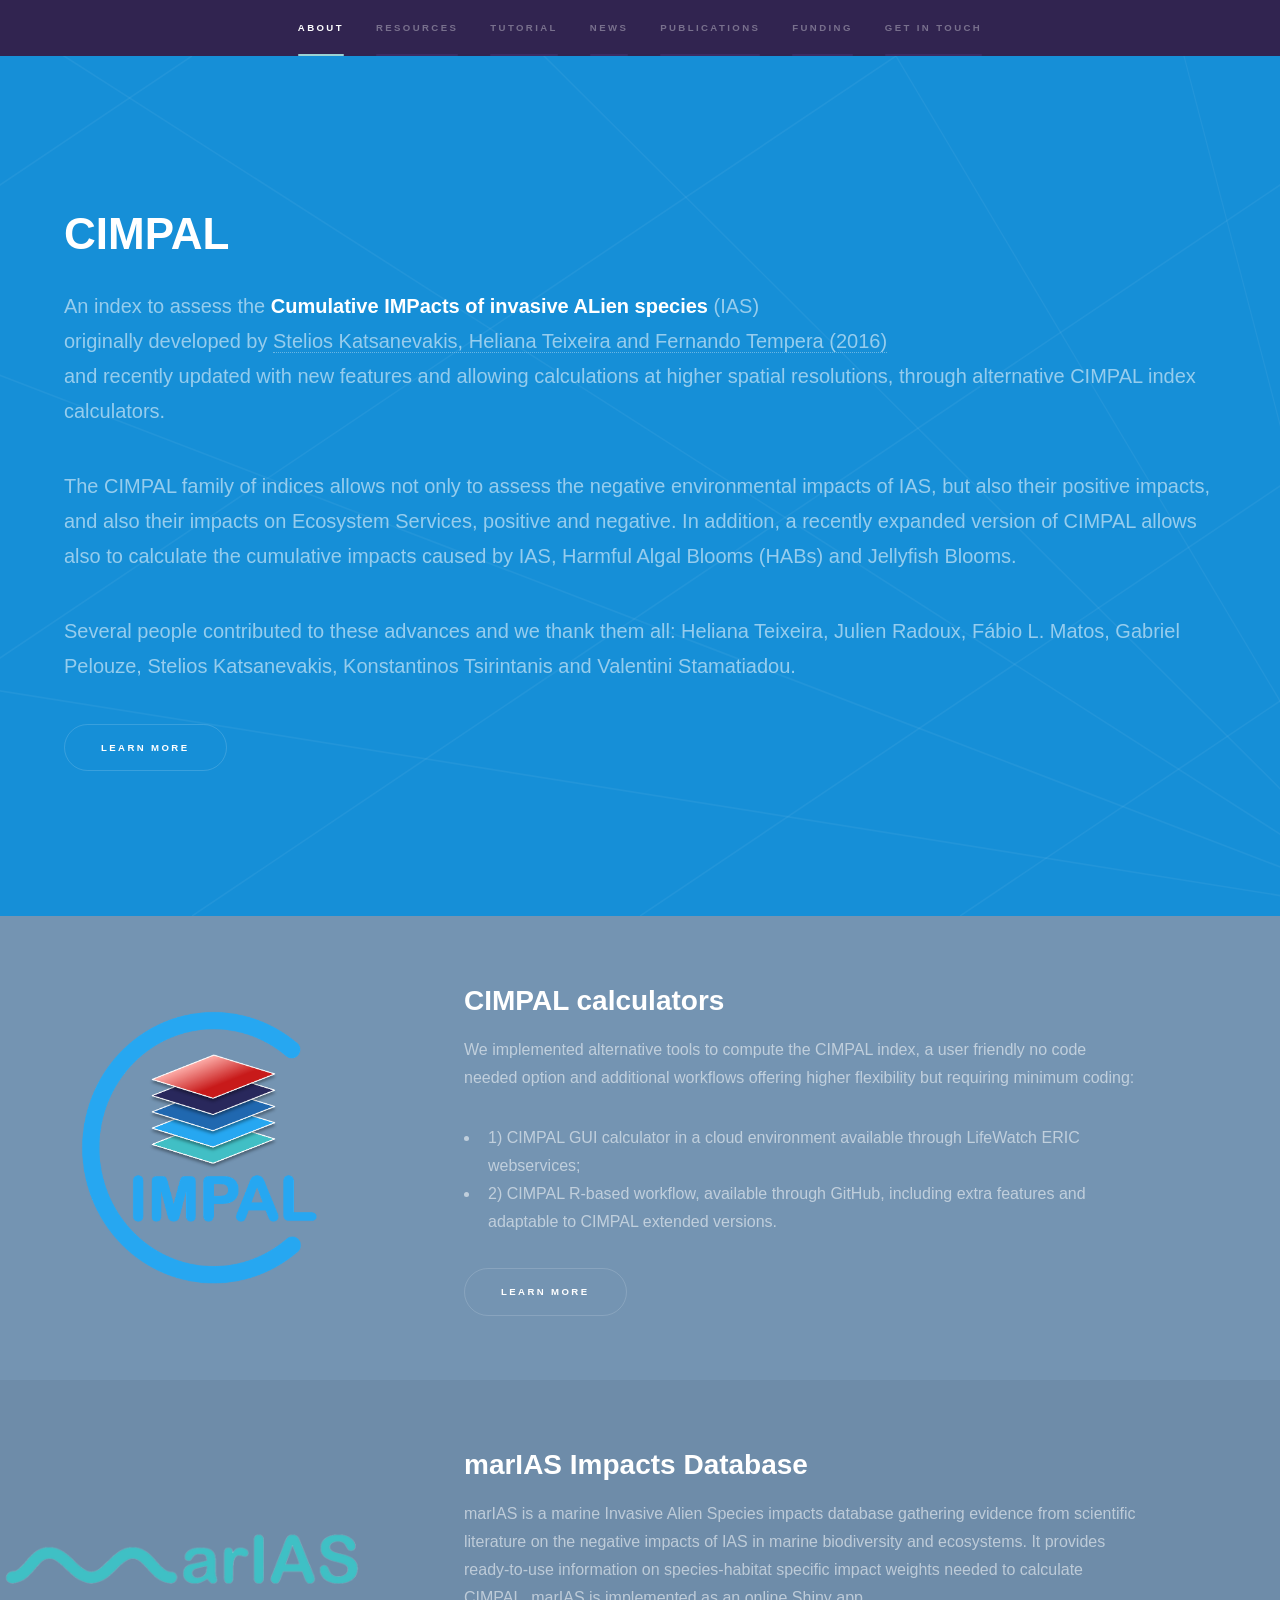
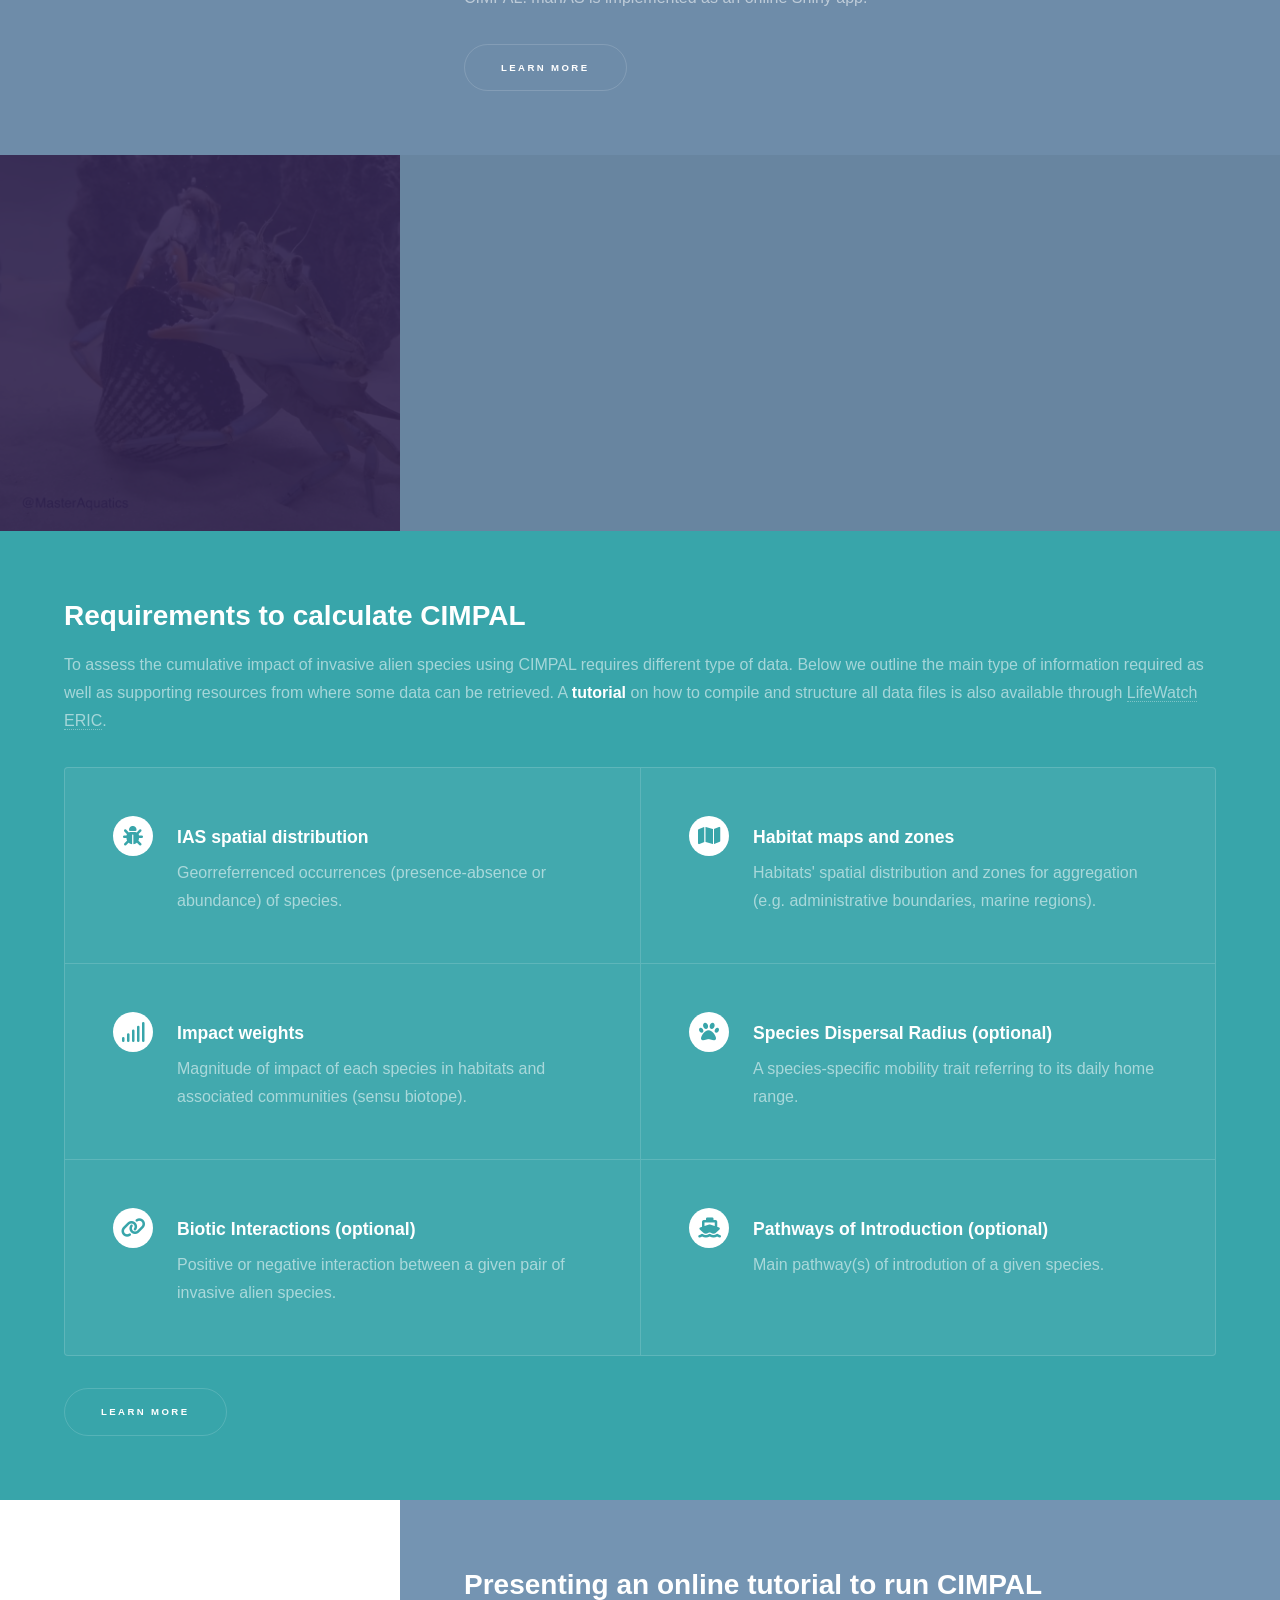
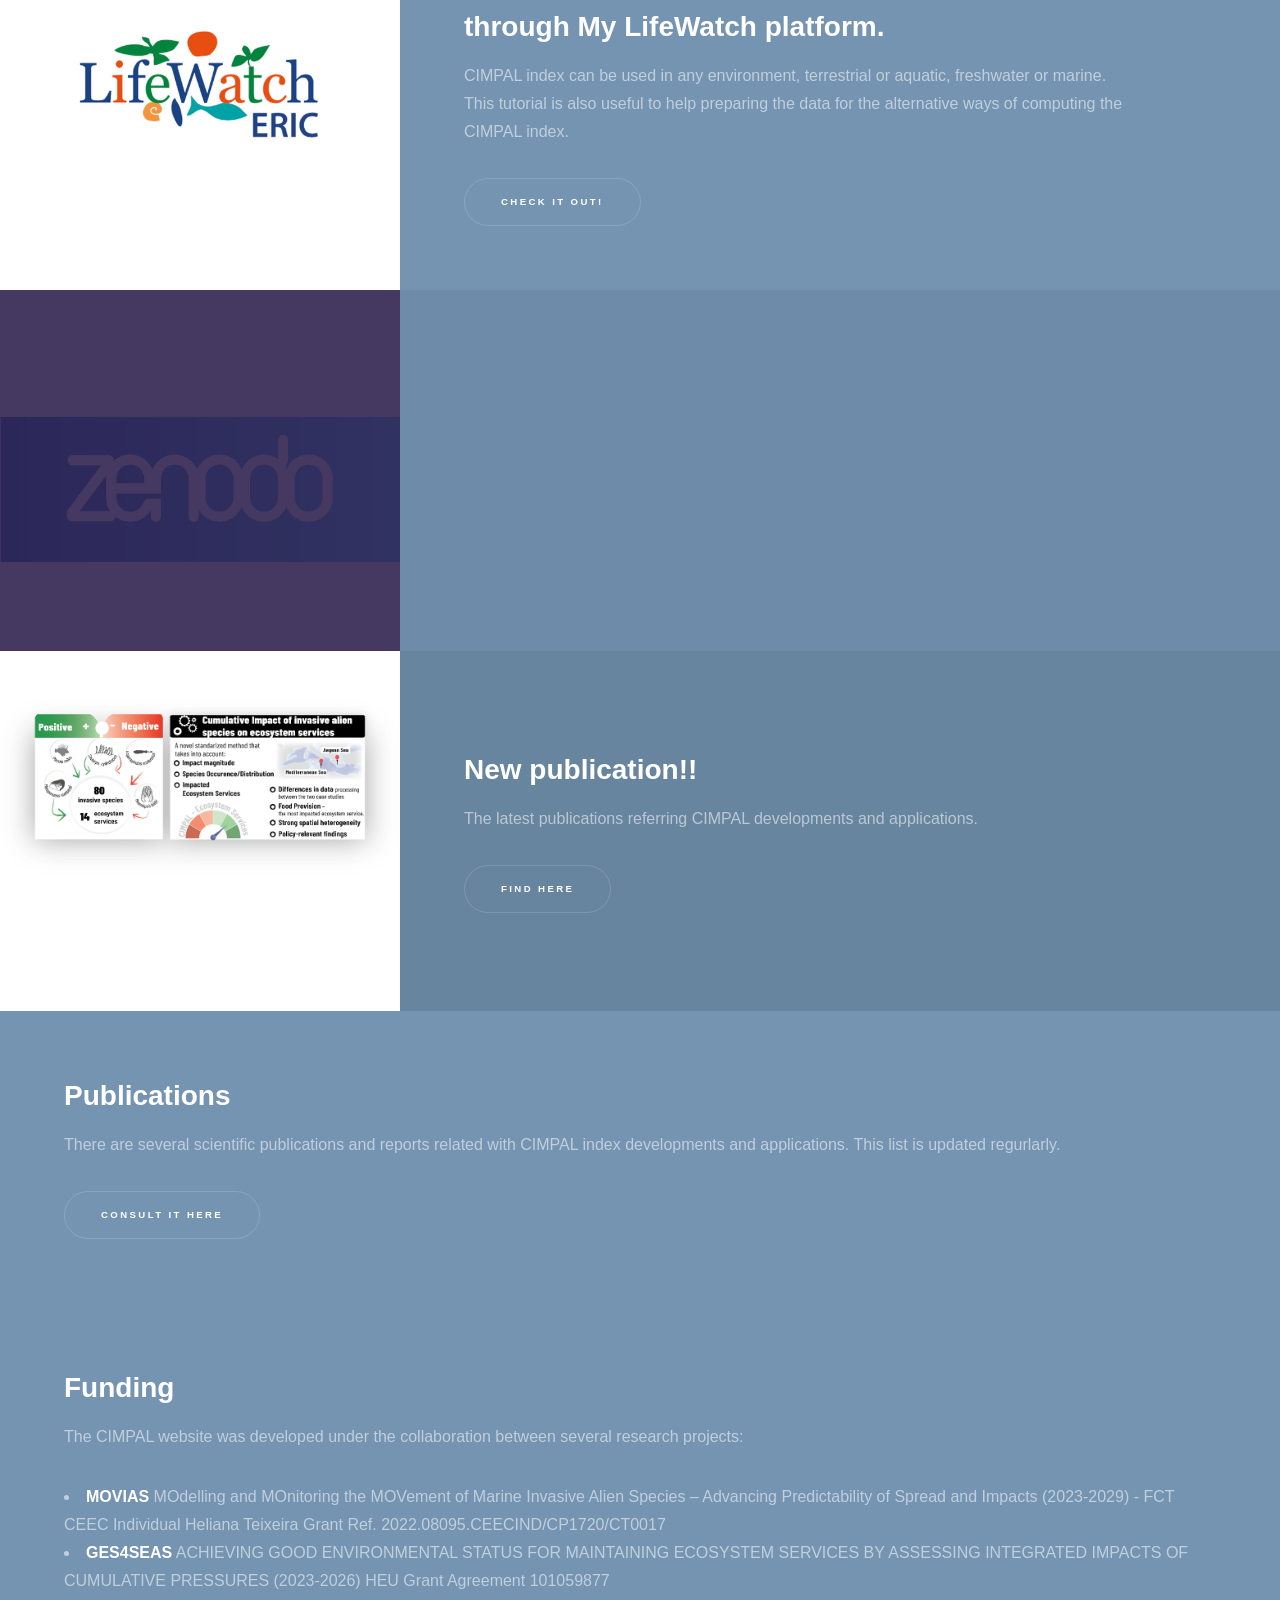
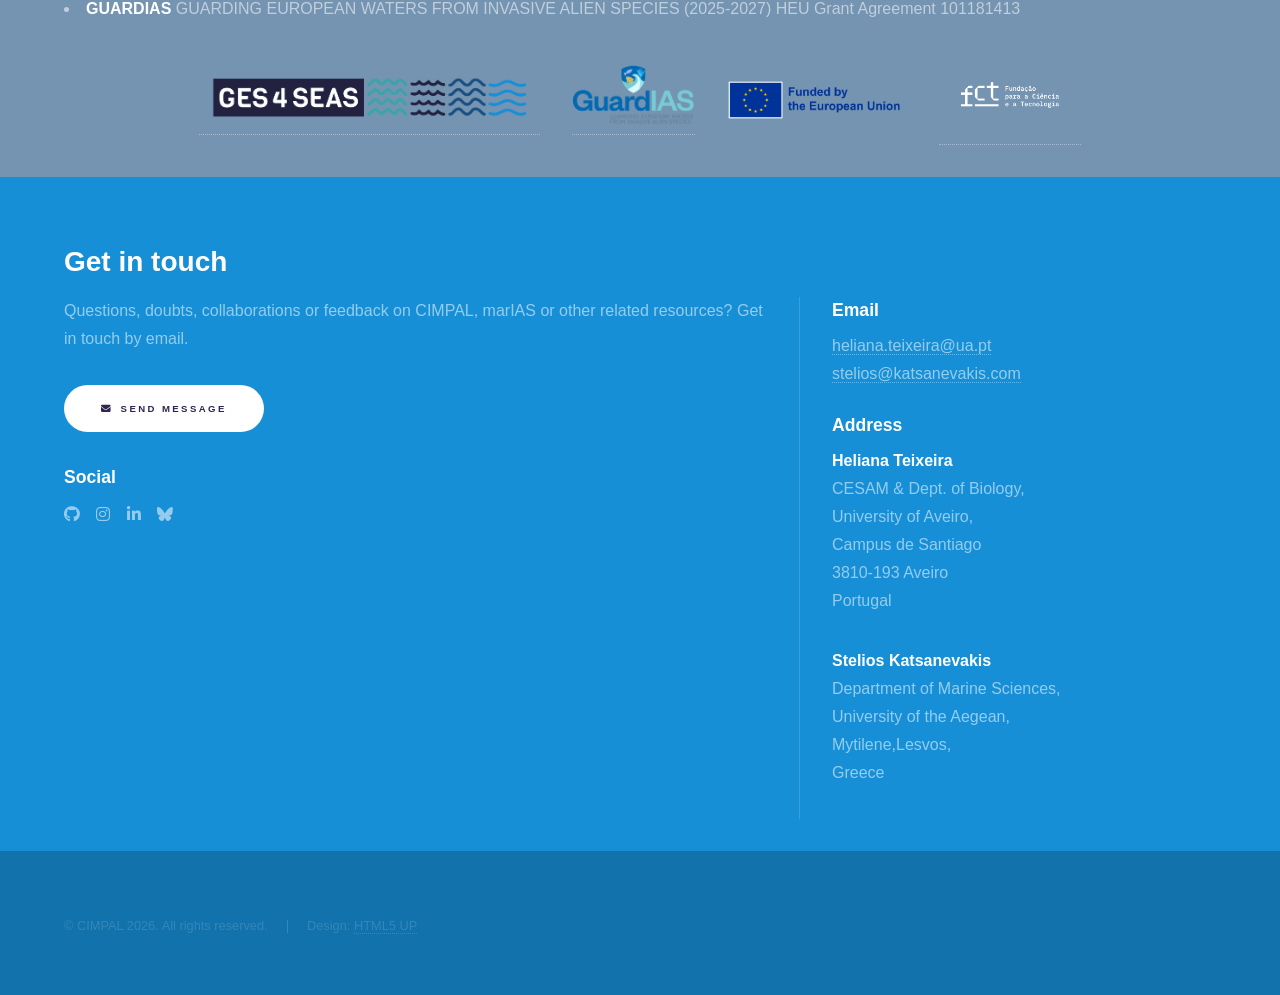
<file: index.html>
<!DOCTYPE HTML>
<!--
	Hyperspace by HTML5 UP
	html5up.net | @ajlkn
	Free for personal and commercial use under the CCA 3.0 license (html5up.net/license)
-->
<html>
	<head>
		<title>CIMPAL</title>
		<meta charset="utf-8" />
		<meta name="viewport" content="width=device-width, initial-scale=1, user-scalable=no" />
		<link rel="stylesheet" href="assets/css/main.css" />
		<link rel="stylesheet" href="https://cdnjs.cloudflare.com/ajax/libs/font-awesome/6.5.2/css/all.min.css" />
		<noscript><link rel="stylesheet" href="assets/css/noscript.css" /></noscript>
	</head>
	<body class="is-preload">

		<!-- Sidebar -->
			<section id="sidebar">
				<div class="inner">
					<nav>
						<ul>
							<li><a href="#intro">About</a></li>
							<li><a href="#one">Resources</a></li>
							<li><a href="#two">Tutorial</a></li>
							<li><a href="#three">News</a></li>
							<li><a href="#four">Publications</a></li>
							<li><a href="#five">Funding</a></li>
							<li><a href="#six">Get in touch</a></li>


						</ul>
					</nav>
				</div>
			</section>

		<!-- Wrapper -->
			<div id="wrapper">

				<!-- Intro -->
					<section id="intro" class="wrapper style1 fullscreen fade-up">
						<div class="inner">
							<h1>CIMPAL</h1>
							<p>An index to assess the <b>Cumulative IMPacts of invasive ALien species</b> (IAS)</a><br />
							originally developed by <a href="https://doi.org/10.1111/ddi.12429">Stelios Katsanevakis, Heliana Teixeira and Fernando Tempera (2016)</a><br />
							and recently updated with new features and allowing calculations at higher spatial resolutions, through alternative CIMPAL index calculators.</p>
							<p>The CIMPAL family of indices allows not only to assess the negative environmental impacts of IAS, but also their positive impacts, and also their impacts on Ecosystem Services, positive and negative. 
							In addition, a recently expanded version of CIMPAL allows also to calculate the cumulative impacts caused by IAS, Harmful Algal Blooms (HABs) and Jellyfish Blooms.</p>
							<p>Several people contributed to these advances and we thank them all: Heliana Teixeira, Julien Radoux, Fábio L. Matos, Gabriel Pelouze, Stelios Katsanevakis, Konstantinos Tsirintanis and Valentini Stamatiadou. </p>
							<ul class="actions">
								<li><a href="generic_CIMPAL.html" class="button scrolly">Learn more</a></li>
							</ul>
						</div>
					</section>

				<!-- One -->
									<section id="one" class="wrapper style2 spotlights">
						<section>
							<a href="#" class="image"style="background-size:100% auto; background-repeat:no-repeat; background-position:center center;"><img src="images/pic01-CIMPAL-logo.png" alt="" data-position="center center" /></a>
							<div class="content">
								<div class="inner">
									<h2>CIMPAL calculators</h2>
              <p>We implemented alternative tools to compute the CIMPAL index, a user friendly no code needed option and additional workflows offering higher flexibility but requiring minimum coding:</p> 
              <ul>
                <li>1) CIMPAL GUI calculator in a cloud environment available through LifeWatch ERIC webservices; </li>
								<li>2) CIMPAL R-based workflow, available through GitHub, including extra features and adaptable to CIMPAL extended versions.</li>
								</ul>
									<ul class="actions">
										<li><a href="generic_CIMPAL.html" class="button">Learn more</a></li>
									</ul>
								</div>
							</div>
						</section>
						<section>
							<a href="#" class="image" style="background-size:100% auto; background-repeat:no-repeat; background-position:center;"><img src="images/pic02_marIAS_logo.png" alt="" data-position="center" /></a>
							<div class="content">
								<div class="inner">
									<h2>marIAS Impacts Database</h2>
									<p>marIAS is a marine Invasive Alien Species impacts database gathering evidence from scientific literature on the negative impacts of IAS in marine biodiversity and ecosystems. It provides ready-to-use information on species-habitat specific impact weights needed to calculate CIMPAL. marIAS is implemented as an online Shiny app.</p>
									<ul class="actions">
										<li><a href="generic_marIAS.html" class="button">Learn more</a></li>
									</ul>
								</div>
							</div>
						</section>
						<section>
							<a href="#" class="image"><img src="images/pic03.jpg" alt="" data-position="25% 25%" /></a>
							<div class="content">
								<div class="inner">
									<h2>Biotic Interactions</h2>
									<p>The new CIMPAL algorithm implementation in R offers the possibility to consider biotic interactions between IAS. Such interaction can have an antagonistic or a synergistic effect on a co-occurring IAS. Biotic interactions evidence between IAS is extracted from the Global Biotic Interactions GloBI database (Poelen et al., 2014).</p>
									<ul class="actions">
										<li><a href="generic_BI.html" class="button">Learn more</a></li>
									</ul>
								</div>
							</div>
						</section>
					</section>

				<!-- Two -->
					<section id="two" class="wrapper style3 fade-up">
						<div class="inner">
							<h2>Requirements to calculate CIMPAL</h2>
							<p>To assess the cumulative impact of invasive alien species using CIMPAL requires different type of data. Below we outline the main type of information required as well as supporting resources from where some data can be retrieved. A <b>tutorial</b> on how to compile and structure all data files is also available through <a href="https://training.lifewatch.eu/en/categories/user-manuals-and-tutorials/workflows/resource/Biotope_CIMPAL/"> LifeWatch ERIC</a>.</p>
							<div class="features">
								<section>
									<span class="icon solid major fa-bug"></span>
									<h3>IAS spatial distribution</h3>
									<p>Georreferrenced occurrences (presence-absence or abundance) of species.</p>
								</section>
								<section>
									<span class="icon solid major fa-map"></span>
									<h3>Habitat maps and zones</h3>
									<p>Habitats' spatial distribution and zones for aggregation (e.g. administrative boundaries, marine regions).</p>
								</section>
								<section>
									<span class="icon solid major fa-signal"></span>
									<h3>Impact weights</h3>
									<p>Magnitude of impact of each species in habitats and associated communities (sensu biotope).</p>
								</section>
								<section>
									<span class="icon solid major fa-paw"></span>
									<h3>Species Dispersal Radius (optional)</h3>
									<p>A species-specific mobility trait referring to its daily home range.</p>
								</section>
								<section>
									<span class="icon solid major fa-link"></span>
									<h3>Biotic Interactions (optional)</h3>
									<p>Positive or negative interaction between a given pair of invasive alien species.</p>
								</section>
								<section>
									<span class="icon solid major fa-ship"></span>
									<h3>Pathways of Introduction (optional)</h3>
									<p>Main pathway(s) of introdution of a given species.</p>
								</section>
							</div>
							<ul class="actions">
								<li><a href="generic_tutorial.html" class="button">Learn more</a></li>
							</ul>
						</div>
					</section>

				<!-- Three -->
					<section id="three" class="wrapper style2 spotlights">
						<section>
							<a href="#" class="image"><img src="images/pic04.jpg" alt="" data-position="center center" /></a>
							<div class="content">
								<div class="inner">
									<h2>Presenting an online tutorial to run CIMPAL through My LifeWatch platform. </h2>
									<p>CIMPAL index can be used in any environment, terrestrial or aquatic, freshwater or marine. This tutorial is also useful to help preparing the data for the alternative ways of computing the CIMPAL index.</p>
									<ul class="actions">
										<li><a href="https://training.lifewatch.eu/en/categories/user-manuals-and-tutorials/workflows/resource/Biotope_CIMPAL/" class="button">Check it out!</a></li>
									</ul>
								</div>
							</div>
						</section>
						<section>
							<a href="#" class="image"><img src="images/pic05.jpg" alt="" data-position="top center" /></a>
							<div class="content">
								<div class="inner">
									<h2>New release!! Marine and Coastal Habitat Spatial Layers for Regional Seas around Europe.</h2>
									<p>If you are interested in assessing marine and coastal environments in Europe. This new spatial dataset for 22 habitat types may just come in hand! Openly available through <a href="https://zenodo.org/records/17106426">Zenodo</a>.</p>
									<ul class="actions">
										<li><a href="generic_news2.html" class="button">Check it out!</a></li>
									</ul>
								</div>
							</div>
						</section>
						<section>
							<a href="#" class="image" style="background-size:contain; background-repeat:no-repeat; background-color:#fff;"><img src="images/pic07_fmars-CIMPAL-ES.jpg" alt="" data-position="25% 25%"/></a>
							<div class="content">
								<div class="inner">
									<h2>New publication!!</h2>
									<p>The latest publications referring CIMPAL developments and applications. </p>
									<ul class="actions">
										<li><a href="generic_publications.html" class="button">Find here</a></li>
									</ul>
								</div>
							</div>
						</section>
					</section>

				<!-- Four -->
					<section id="four" class="wrapper style2 spotlights">
						<div class="inner">
							<h2>Publications</h2>
							<p>There are several scientific publications and reports related with CIMPAL index developments and applications. This list is updated regurlarly.
								<ul class="actions">
											<li><a href="generic_publications.html" class="button submit">Consult it here</a></li>
										</ul>
					</section>
					
					<!-- Five -->
					<section id="five" class="wrapper style2 spotlights">
						<div class="inner">
							<h2>Funding</h2>
							<p>The CIMPAL website was developed under the collaboration between several research projects: 
    <li><b>MOVIAS</b> MOdelling and MOnitoring the MOVement of Marine Invasive Alien Species – Advancing Predictability of Spread and Impacts (2023-2029) - FCT CEEC Individual Heliana Teixeira Grant Ref. 2022.08095.CEECIND/CP1720/CT0017 </li>
    <li><b>GES4SEAS</b> ACHIEVING GOOD ENVIRONMENTAL STATUS FOR MAINTAINING ECOSYSTEM SERVICES BY ASSESSING INTEGRATED IMPACTS OF CUMULATIVE PRESSURES (2023-2026) HEU Grant Agreement 101059877</li>
    <li><b>GUARDIAS</b> GUARDING EUROPEAN WATERS FROM INVASIVE ALIEN SPECIES (2025-2027) HEU Grant Agreement 101181413</li></p>
      <div style="display:flex; flex-wrap:wrap; align-items:center; justify-content:center; gap:2em;">
	<a href="https://www.ges4seas.eu"><img src="images/pic12_ges4seas%20small.png" alt="GES4SEAS" style="height:60px; width:auto;" /></a>
	<a href="https://guardias.eu"><img src="images/pic13_GuardIAS_centrelogo_col-2048x996.png" alt="GuardIAS" style="height:60px; width:auto;" /></a>
	<img src="images/pic14_EN_FundedbytheEU_RGB_POS.png" alt="EUCOM" style="height:40px; width:auto;"/>
	<a href="https://doi.org/10.54499/2022.08095.CEECIND/CP1720/CT0017"><img src="images/pic11b_2022_FCT_Logo_B_horizontal_branco.png" alt="FCT" style="height:80px; width:auto;" /></a>
      </div>
					</section>

	
	<!-- Six -->
					<section id="six" class="wrapper style1 fade-up">
						<div class="inner">
							<h2>Get in touch</h2>
							<div class="split style1">
								<section>
								  <p>Questions, doubts, collaborations or feedback on CIMPAL, marIAS or other related resources? Get in touch by email.</p>
									<ul class="actions">
									  <li><a href="mailto:heliana.teixeira@ua.pt?subject=marIAS%20website" class="button primary icon solid fa-envelope">Send Message</a></li></ul>
											<h3>Social</h3>
											<ul class="icons">
												<li><a href="https://github.com/MarineEcologyConservation-UA" class="icon brands fa-github"><span class="label">GitHub</span></a></li>
												<li><a href="https://www.instagram.com/marine.ecology.conservation/" class="icon brands fa-instagram"><span class="label">Instagram</span></a></li>
												<li><a href="https://www.linkedin.com/in/heliana-teixeira-517974387/" class="icon brands fa-linkedin-in"><span class="label">LinkedIn</span></a></li>
												<li><a href="https://bsky.app/profile/helianateixeira.bsky.social" class="icon"><i class="fa-brands fa-bluesky"></i><span class="label">Bluesky</span></a></li>
											</ul>
								</section>
								<section>
									<ul class="contact">
									  <li>
											<h3>Email</h3>
											<a>heliana.teixeira@ua.pt</a>
											<a>stelios@katsanevakis.com</a>
										</li>
										<li>
											<h3>Address</h3>
											<span><b>Heliana Teixeira</b><br />
											CESAM & Dept. of Biology,<br />
											University of Aveiro,<br />
											Campus de Santiago<br />
											3810-193 Aveiro<br />
											Portugal<br /></span>
											<p></p>
											<span><b>Stelios Katsanevakis</b><br />
											Department of Marine Sciences,<br />
											University of the Aegean,<br />
											Mytilene,Lesvos,<br />
											Greece</span>
										</li>
									</ul>
								</section>
							</div>
						</div>
					</section>
					
			</div>

		<!-- Footer -->
			<footer id="footer" class="wrapper style1-alt">
				<div class="inner">
					<ul class="menu">
						<li>&copy; CIMPAL 2026. All rights reserved.</li><li>Design: <a href="http://html5up.net">HTML5 UP</a></li>
					</ul>
				</div>
			</footer>

		<!-- Scripts -->
			<script src="assets/js/jquery.min.js"></script>
			<script src="assets/js/jquery.scrollex.min.js"></script>
			<script src="assets/js/jquery.scrolly.min.js"></script>
			<script src="assets/js/browser.min.js"></script>
			<script src="assets/js/breakpoints.min.js"></script>
			<script src="assets/js/util.js"></script>
			<script src="assets/js/main.js"></script>

	</body>
</html>
</file>
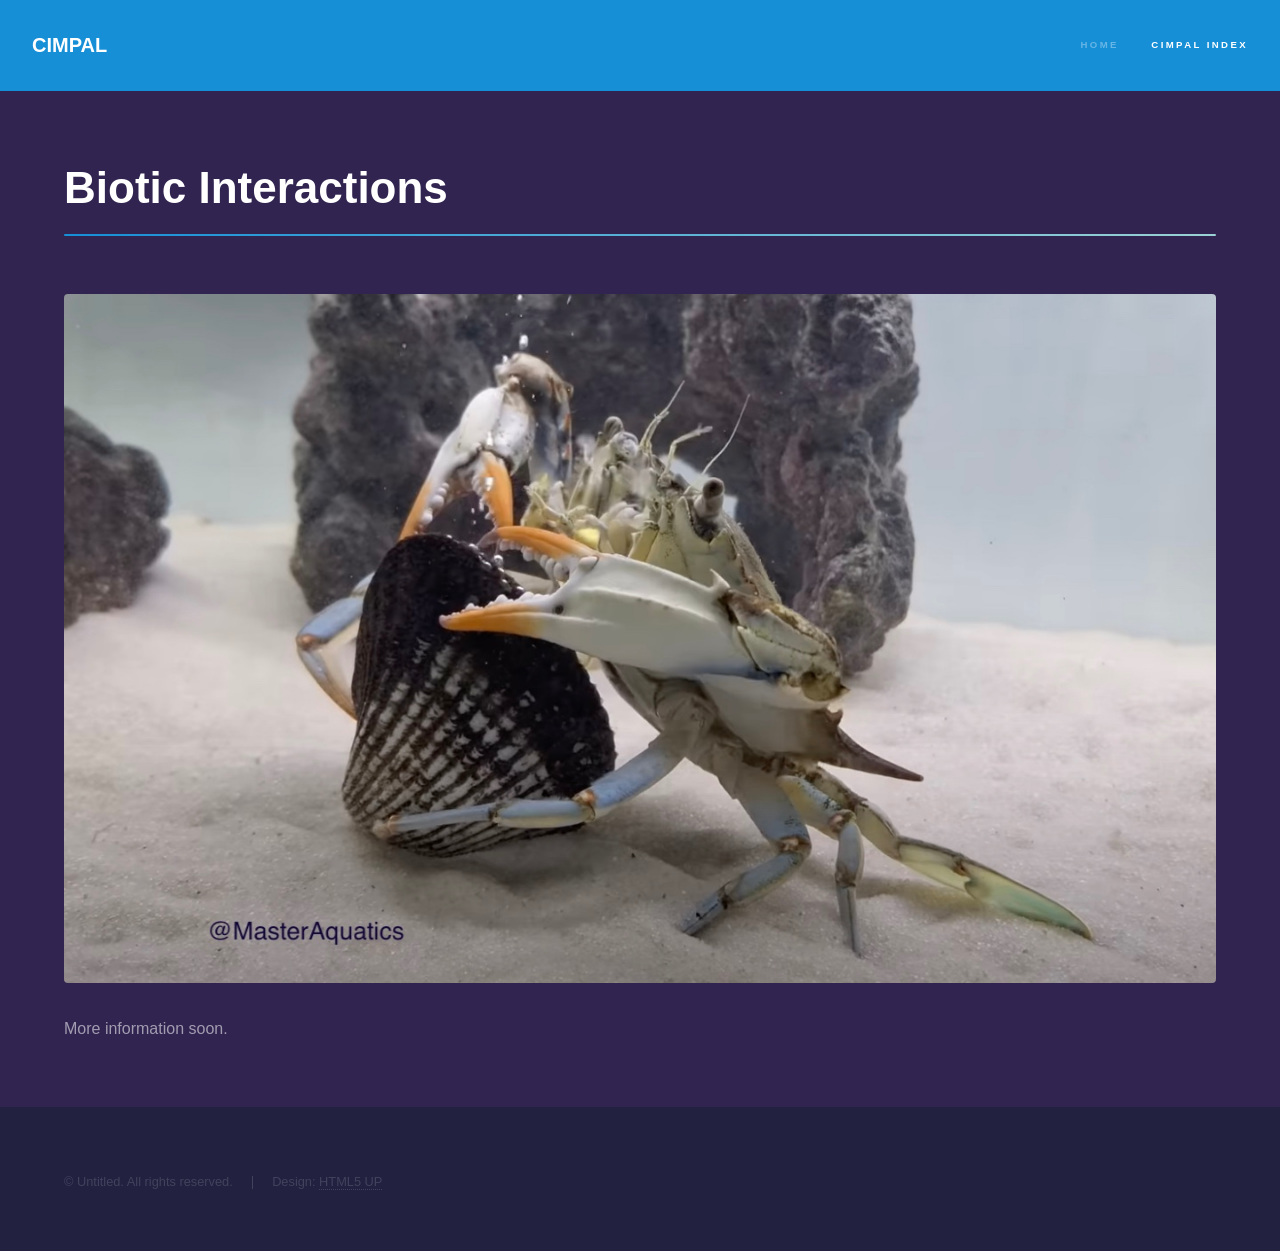
<file: generic_BI.html>
<!DOCTYPE HTML>
<!--
	Hyperspace by HTML5 UP
	html5up.net | @ajlkn
	Free for personal and commercial use under the CCA 3.0 license (html5up.net/license)
-->
<html>
	<head>
		<title>CIMPAL - Biotic Interactions</title>
		<meta charset="utf-8" />
		<meta name="viewport" content="width=device-width, initial-scale=1, user-scalable=no" />
		<link rel="stylesheet" href="assets/css/main.css" />
		<noscript><link rel="stylesheet" href="assets/css/noscript.css" /></noscript>
	</head>
	<body class="is-preload">

		<!-- Header -->
			<header id="header">
				<a href="index.html" class="title">CIMPAL</a>
				<nav>
					<ul>
						<li><a href="index.html">Home</a></li>
						<li><a href="generic_CIMPAL.html" class="active">CIMPAL index</a></li>
					</ul>
				</nav>
			</header>

		<!-- Wrapper -->
			<div id="wrapper">

				<!-- Main -->
					<section id="main" class="wrapper">
						<div class="inner">
							<h1 class="major">Biotic Interactions</h1>
							<span class="image fit"><img src="images/pic03.jpg" alt="" /></span>
							<p>More information soon.</p>
						</div>
					</section>

			</div>

		<!-- Footer -->
			<footer id="footer" class="wrapper alt">
				<div class="inner">
					<ul class="menu">
						<li>&copy; Untitled. All rights reserved.</li><li>Design: <a href="http://html5up.net">HTML5 UP</a></li>
					</ul>
				</div>
			</footer>

		<!-- Scripts -->
			<script src="assets/js/jquery.min.js"></script>
			<script src="assets/js/jquery.scrollex.min.js"></script>
			<script src="assets/js/jquery.scrolly.min.js"></script>
			<script src="assets/js/browser.min.js"></script>
			<script src="assets/js/breakpoints.min.js"></script>
			<script src="assets/js/util.js"></script>
			<script src="assets/js/main.js"></script>

	</body>
</html>
</file>
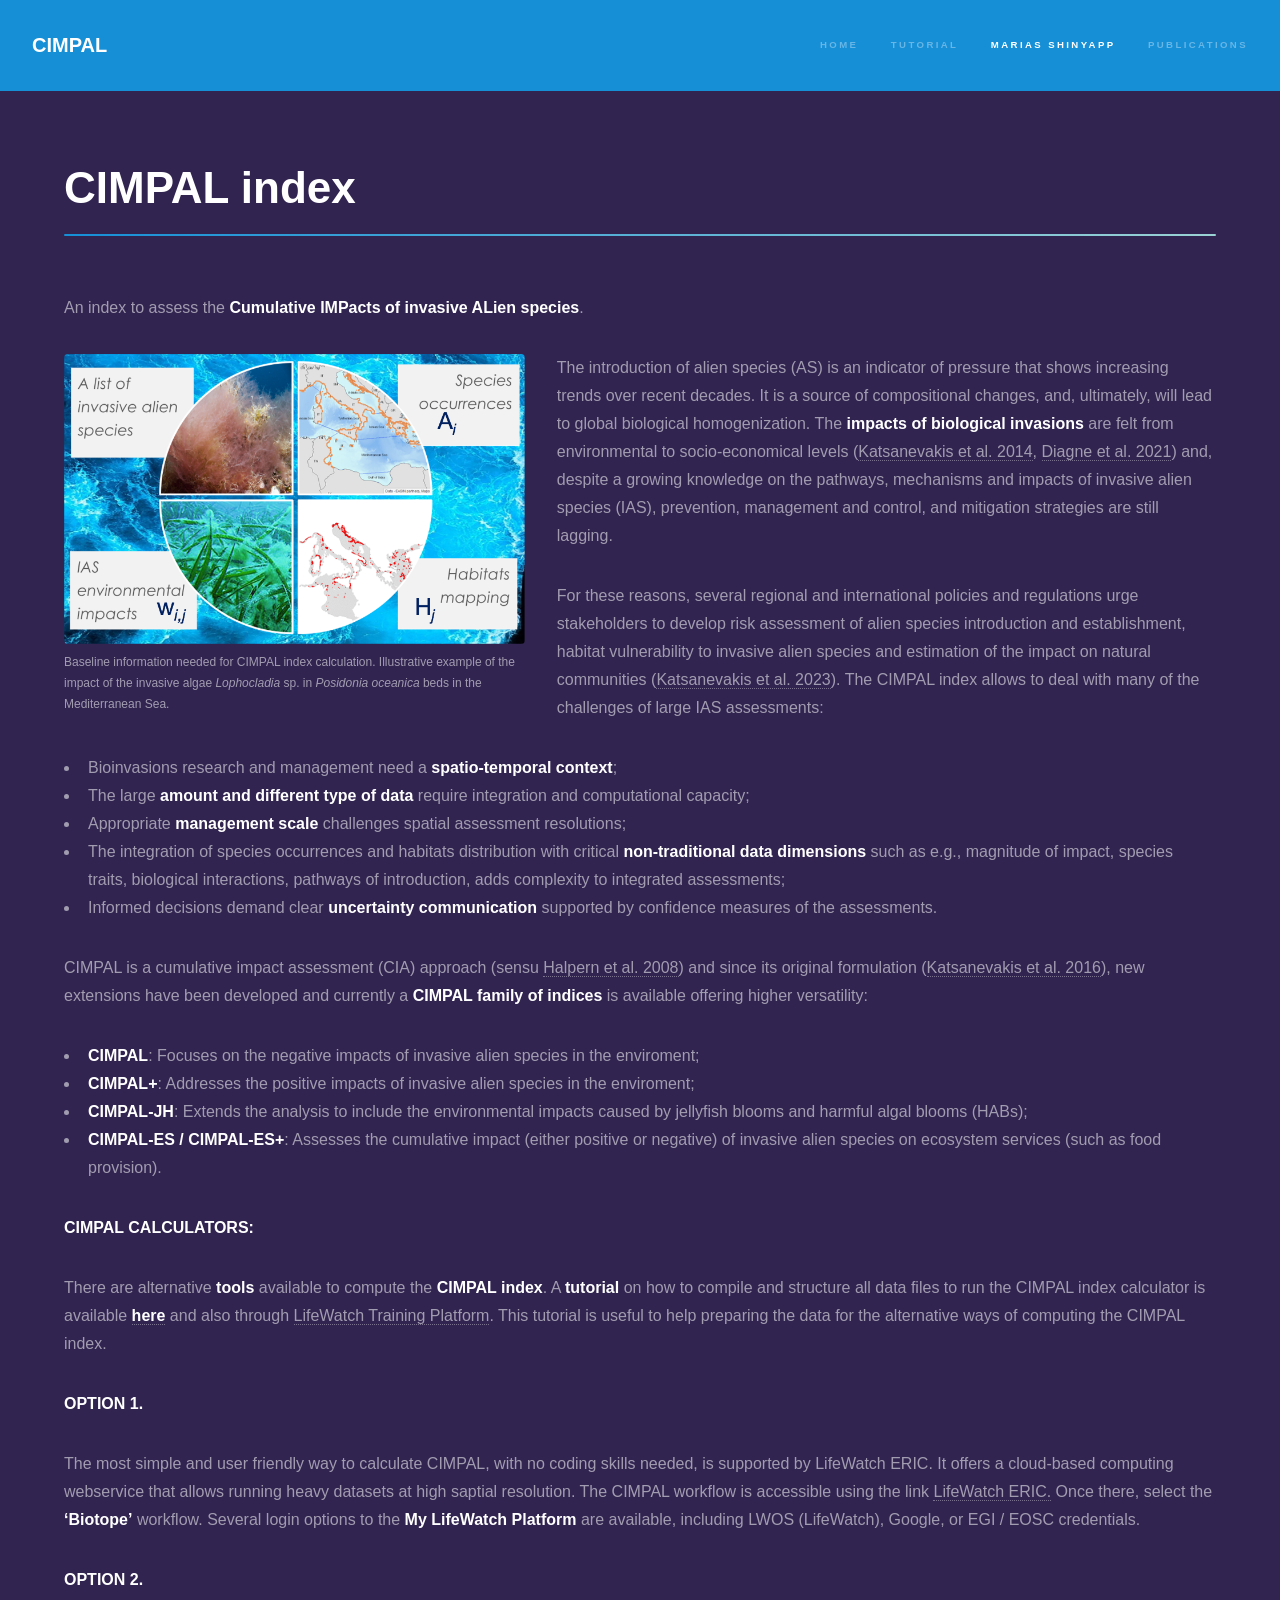
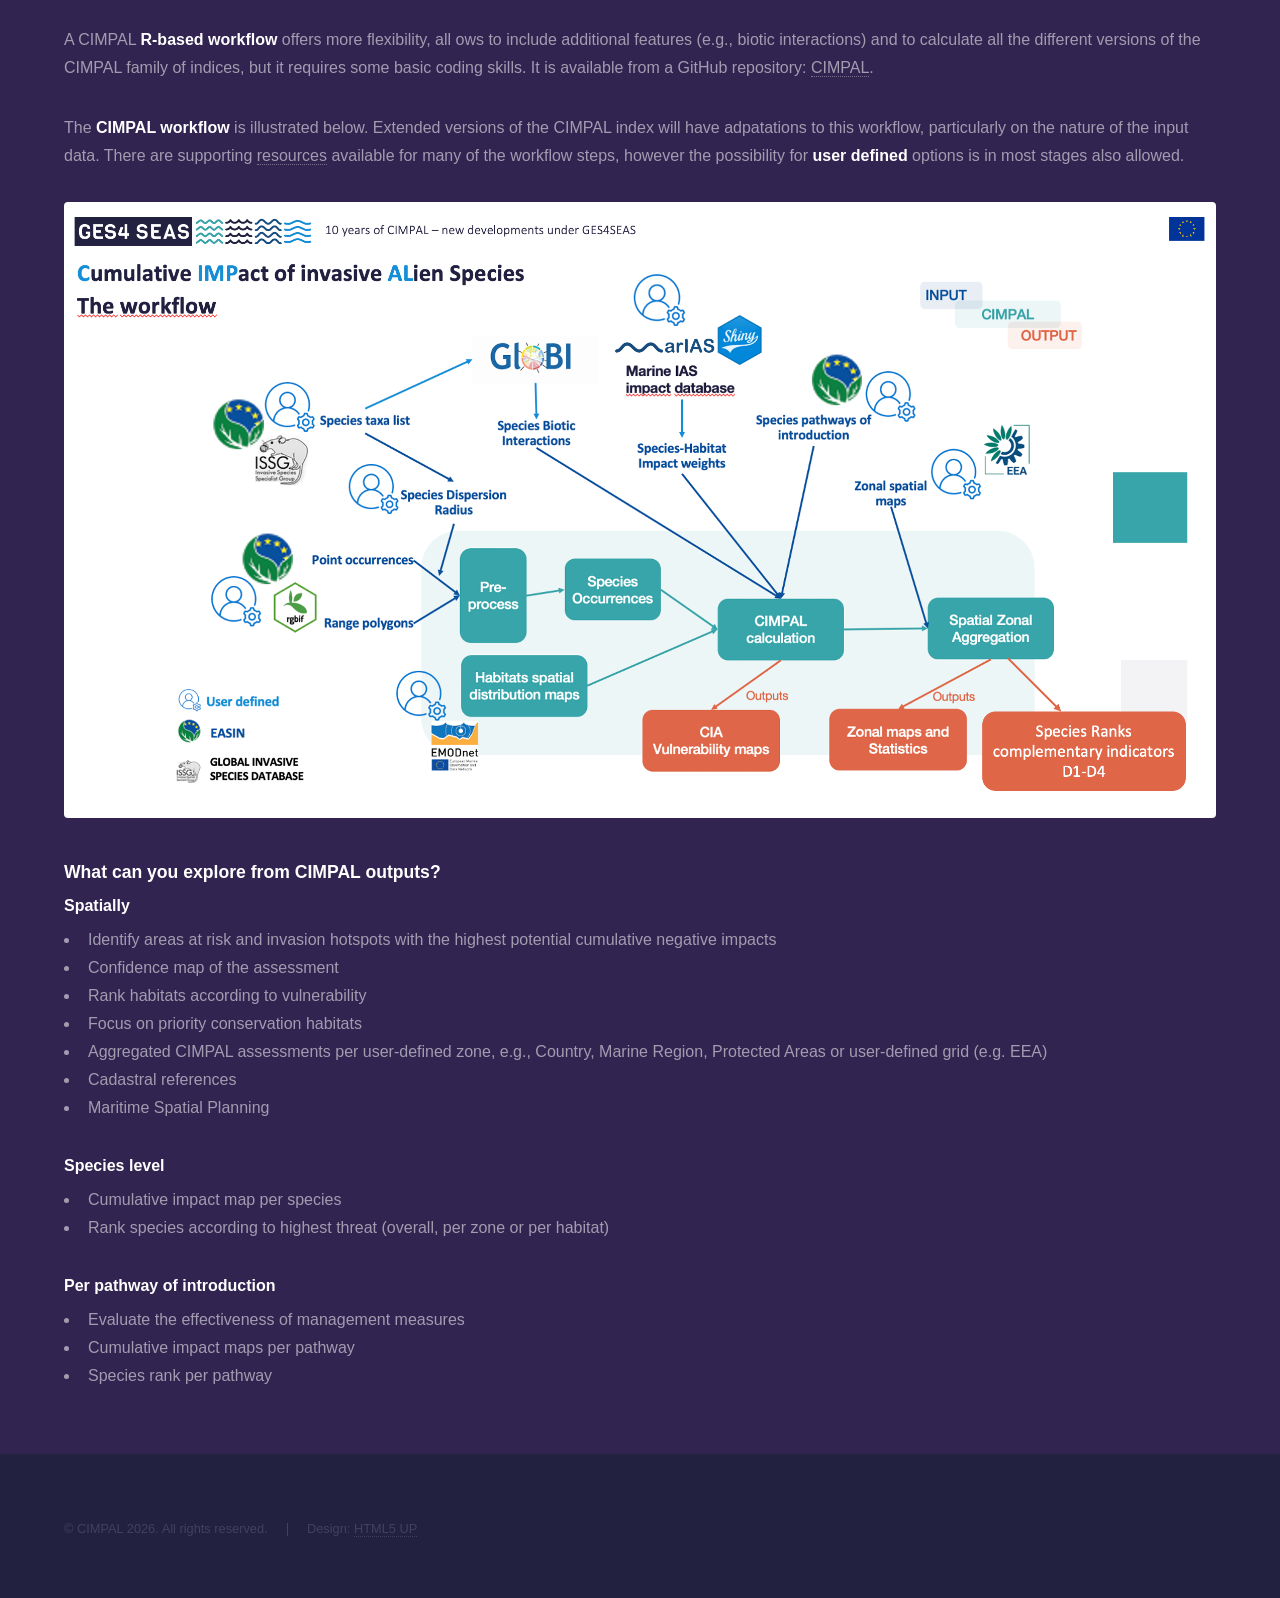
<file: generic_CIMPAL.html>
<!DOCTYPE HTML>
<!--
	Hyperspace by HTML5 UP
	html5up.net | @ajlkn
	Free for personal and commercial use under the CCA 3.0 license (html5up.net/license)
-->
<html>
	<head>
		<title>CIMPAL index</title>
		<meta charset="utf-8" />
		<meta name="viewport" content="width=device-width, initial-scale=1, user-scalable=no" />
		<link rel="stylesheet" href="assets/css/main.css" />
		<noscript><link rel="stylesheet" href="assets/css/noscript.css" /></noscript>
	</head>
	<body class="is-preload">

		<!-- Header -->
			<header id="header">
				<a href="index.html" class="title">CIMPAL</a>
				<nav>
					<ul>
						<li><a href="index.html">Home</a></li>
						<li><a href="generic_tutorial.html">Tutorial</a></li>
						<li><a href="generic_marIAS.html" class="active">marias ShinyApp</a></li>
						<li><a href="generic_publications.html">Publications</a></li>
					</ul>
				</nav>
			</header>

		<!-- Wrapper -->
			<div id="wrapper">

				<!-- Main -->
					<section id="main" class="wrapper">
						<div class="inner">
							<h1 class="major">CIMPAL index</h1>
							<p>An index to assess the <strong>Cumulative IMPacts of invasive ALien species</strong>.</p>
							<figure style="float:left; width:40%; margin:0 2em 1.5em 0;">
							  <span class="image fit" style="margin-bottom:0.5em;"><img src="images/pic01.png" alt="" /></span>
							  <figcaption style="font-size:0.75em;"> Baseline information needed for CIMPAL index calculation. Illustrative example of the impact of the invasive algae <i>Lophocladia</i> sp. in <i>Posidonia oceanica</i> beds in the Mediterranean Sea.</figcaption>
							  </figure>
							<p>The introduction of alien species (AS) is an indicator of pressure that shows increasing trends over recent decades. It is a source of compositional changes, and, ultimately, will lead to global biological homogenization. 
							The <b>impacts of biological invasions</b> are felt from environmental to socio-economical levels (<a href="http://www.aquaticinvasions.net/2014/AI_2014_Katsanevakis_etal.pdf">Katsanevakis et al. 2014</a>, <a href="https://doi.org/10.1038/s41586-021-03405-6">Diagne et al. 2021</a>) and, despite a growing knowledge on the pathways, mechanisms and impacts of invasive alien species (IAS), prevention, management and control, and mitigation strategies are still lagging. </p>
							<p>For these reasons, several regional and international policies and regulations urge stakeholders to develop risk assessment of alien species introduction and establishment, habitat vulnerability to invasive alien species and estimation of the impact on natural communities (<a href="https://doi.org/10.3389/fmars.2023.1271755">Katsanevakis et al. 2023</a>). 
							The CIMPAL index allows to deal with many of the challenges of large IAS assessments:
							<ul>
							  <li> Bioinvasions research and management need a <b>spatio-temporal context</b>;</li>
							  <li> The large <b>amount and different type of data</b> require integration and computational capacity;</li>
							  <li> Appropriate <b>management scale</b> challenges spatial assessment resolutions;</li>
							  <li> The integration of species occurrences and habitats distribution with critical <b>non-traditional data dimensions</b> such as e.g., magnitude of impact, species traits, biological interactions, pathways of introduction, adds complexity to integrated assessments;</li>
							  <li> Informed decisions demand clear <b>uncertainty communication</b> supported by confidence measures of the assessments.</li>
							  </ul>
							  </p>	
							  <p>CIMPAL is a cumulative impact assessment (CIA) approach (sensu <a href="https://doi.org/10.1126/science.1149345">Halpern et al. 2008</a>) and since its original formulation (<a href="https://doi.org/10.1111/ddi.12429">Katsanevakis et al. 2016</a>), new extensions have been developed and currently a <b>CIMPAL family of indices</b> is available offering higher versatility:
							  <ul>
							  <li><b>CIMPAL</b>: Focuses on the negative impacts of invasive alien species in the enviroment;</li>
							  <li><b>CIMPAL+</b>: Addresses the positive impacts of invasive alien species in the enviroment;</li>
							  <li><b>CIMPAL-JH</b>: Extends the analysis to include the environmental impacts caused by jellyfish blooms and harmful algal blooms (HABs);</li>
							  <li><b>CIMPAL-ES / CIMPAL-ES+</b>: Assesses the cumulative impact (either positive or negative) of invasive alien species on ecosystem services (such as food provision).</li>
							  </ul>
							  </p>
							 
							<p><strong>CIMPAL CALCULATORS:</strong></p> 
							<p>There are alternative <b>tools</b> available to compute the <b>CIMPAL index</b>. A <b>tutorial</b> on how to compile and structure all data files to run the CIMPAL index calculator is available <b><a href="generic_tutorial.html"> here</a></b> and also through <a href="https://training.lifewatch.eu/en/categories/user-manuals-and-tutorials/workflows/resource/Biotope_CIMPAL/"> LifeWatch Training Platform</a>. 
							This tutorial is useful to help preparing the data for the alternative ways of computing the CIMPAL index.</p>
							<p><b>OPTION 1.</b></p> 
							<p>The most simple and user friendly way to calculate CIMPAL, with no coding skills needed, is supported by LifeWatch ERIC. It offers a cloud-based computing webservice that allows running heavy datasets at high saptial resolution. 
							The CIMPAL workflow is accessible using the link <a href=https://www.lifewatch.eu/internal-joint-initiative/workflows/ >LifeWatch ERIC.</a> Once there, select the <b>‘Biotope’</b> workflow. 
							Several login options to the <b>My LifeWatch Platform</b> are available, including LWOS (LifeWatch), Google, or EGI / EOSC credentials.</p>
							<p><b>OPTION 2.</b></p> 
							<p>A CIMPAL <b>R-based workflow</b> offers more flexibility, all
							ows to include additional features (e.g., biotic interactions) and 
							to calculate all the different versions of the CIMPAL family of indices, but it requires some basic coding skills. It is available from a GitHub repository: <a href="https://github.com/MarineEcologyConservation-UA/CIMPAL">CIMPAL</a>.</p>
							<p> The <strong>CIMPAL workflow</strong> is illustrated below. Extended versions of the CIMPAL index will have adpatations to this workflow, particularly on the nature of the input data.
							There are supporting <a href="index.html">resources</a> available for many of the workflow steps, however the possibility for <b>user defined</b> options is in most stages also allowed. </p>
<span class="image center" ><img src="images/pic08_CIMPAL_workflow.png" alt="" style="width:100%;"/></span>
							<p> </p>
<section>
	<h3>What can you explore from CIMPAL outputs?</h3>

	<h4>Spatially</h4>
	<ul>
		<li>Identify areas at risk and invasion hotspots with the highest potential cumulative negative impacts</li>
		<li>Confidence map of the assessment</li>
		<li>Rank habitats according to vulnerability</li>
		<li>Focus on priority conservation habitats</li>
		<li>Aggregated CIMPAL assessments per user-defined zone, e.g., Country, Marine Region, Protected Areas or user-defined grid (e.g. EEA)</li>
		<li>Cadastral references</li>
		<li>Maritime Spatial Planning</li>
	</ul>

	<h4>Species level</h4>
	<ul>
		<li>Cumulative impact map per species</li>
		<li>Rank species according to highest threat (overall, per zone or per habitat)</li>
	</ul>

	<h4>Per pathway of introduction</h4>
	<ul>
		<li>Evaluate the effectiveness of management measures</li>
		<li>Cumulative impact maps per pathway</li>
		<li>Species rank per pathway</li>
	</ul>
</section>

						</div>

			</div>

		<!-- Footer -->
			<footer id="footer" class="wrapper alt">
				<div class="inner">
					<ul class="menu">
						<li>&copy; CIMPAL 2026. All rights reserved.</li><li>Design: <a href="http://html5up.net">HTML5 UP</a></li>
					</ul>
				</div>
			</footer>

		<!-- Scripts -->
			<script src="assets/js/jquery.min.js"></script>
			<script src="assets/js/jquery.scrollex.min.js"></script>
			<script src="assets/js/jquery.scrolly.min.js"></script>
			<script src="assets/js/browser.min.js"></script>
			<script src="assets/js/breakpoints.min.js"></script>
			<script src="assets/js/util.js"></script>
			<script src="assets/js/main.js"></script>

	</body>
</html>
</file>
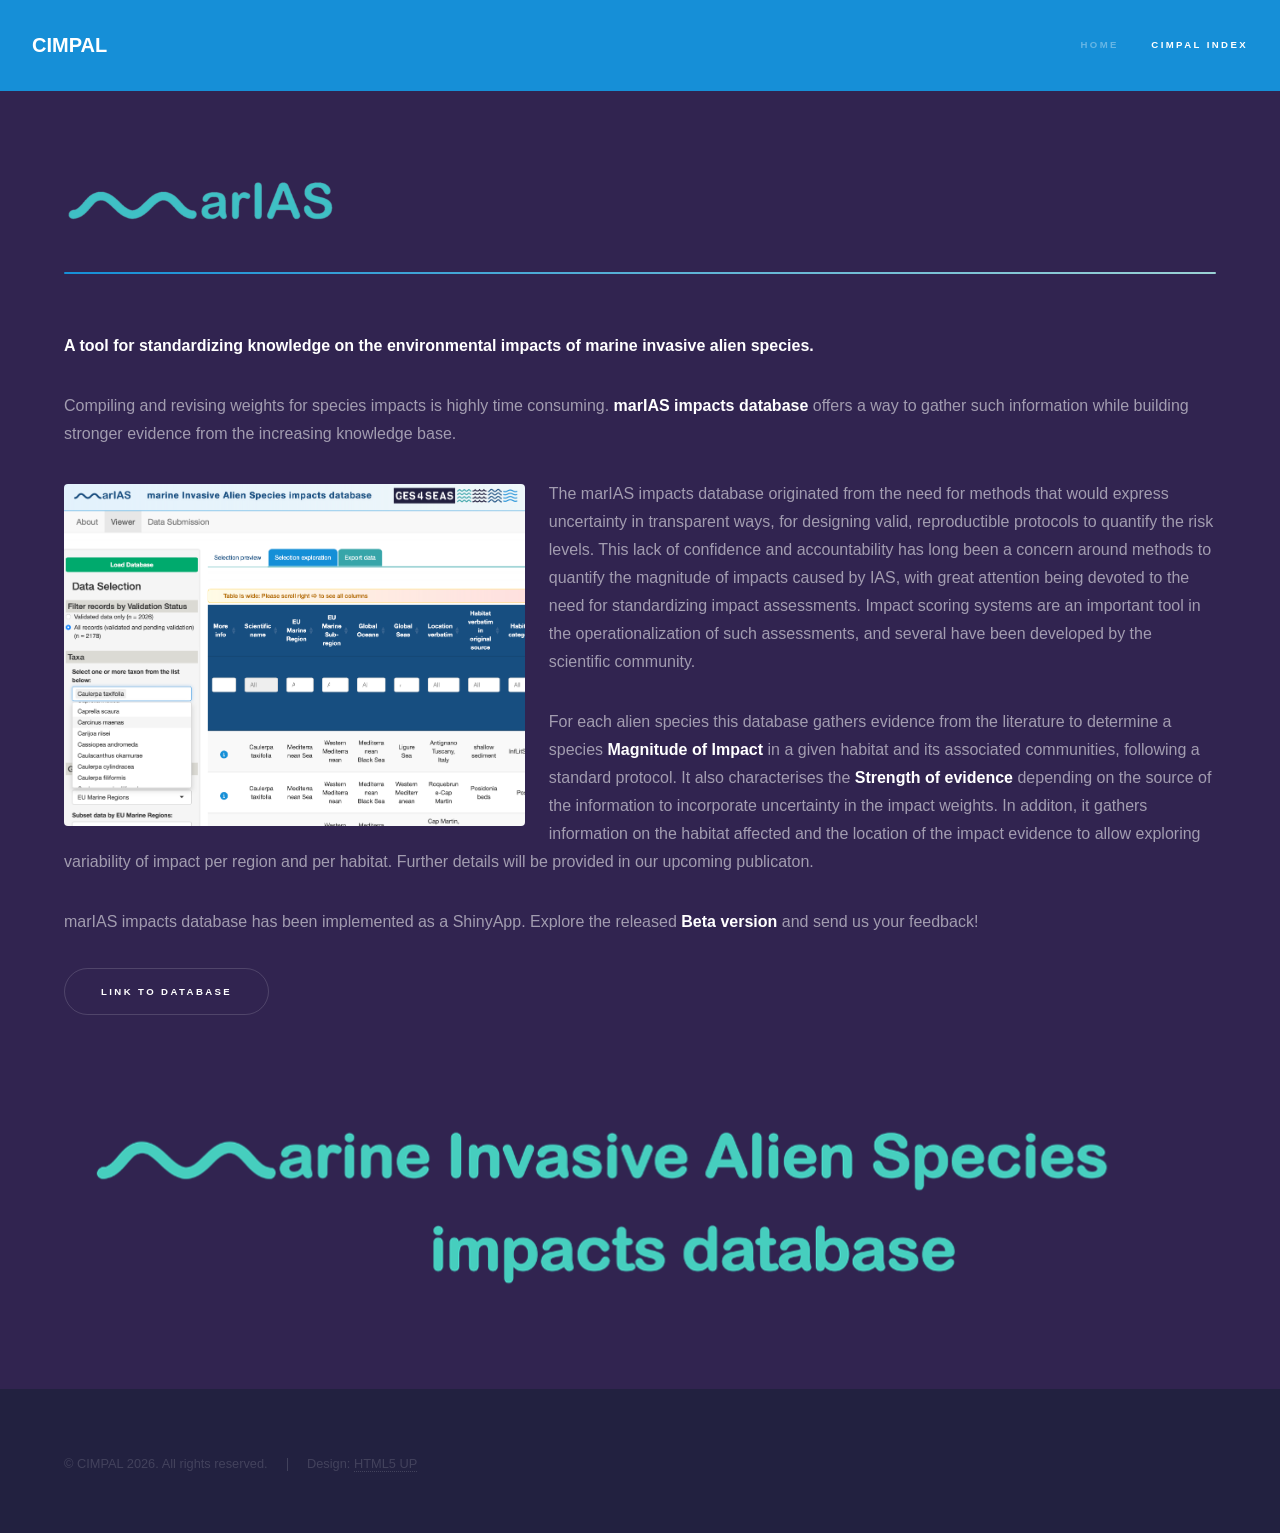
<file: generic_marIAS.html>
<!DOCTYPE HTML>
<!--
	Hyperspace by HTML5 UP
	html5up.net | @ajlkn
	Free for personal and commercial use under the CCA 3.0 license (html5up.net/license)
-->
<html>
	<head>
		<title>CIMPAL - marIAS</title>
		<meta charset="utf-8" />
		<meta name="viewport" content="width=device-width, initial-scale=1, user-scalable=no" />
		<link rel="stylesheet" href="assets/css/main.css" />
		<noscript><link rel="stylesheet" href="assets/css/noscript.css" /></noscript>
	</head>
	<body class="is-preload">

		<!-- Header -->
			<header id="header">
				<a href="index.html" class="title">CIMPAL</a>
				<nav>
					<ul>
						<li><a href="index.html">Home</a></li>
						<li><a href="generic_CIMPAL.html" class="active">CIMPAL index</a></li>
					</ul>
				</nav>
			</header>

		<!-- Wrapper -->
			<div id="wrapper">

				<!-- Main -->
					<section id="main" class="wrapper">
						<div class="inner">
						  	<h1 class="major"><img src="images/pic02_marIAS_logo.png" alt="marIAS" style="width:300px; height:auto; display:block;"/></h1>
							<p><b>A tool for standardizing knowledge on the environmental impacts of marine invasive alien species.</b></p>
							<p>Compiling and revising weights for species impacts is highly time consuming. <b>marIAS impacts database</b> offers a way to gather such information while building stronger evidence from the increasing knowledge base.</p>
							<span class="image left" ><img src="images/pic06_marIAS_DB.png" alt="" style="width:100%;"/></span>
							<p>The marIAS impacts database originated from the need for methods that would express uncertainty in transparent ways, for designing valid, reproductible protocols to quantify the risk levels.
							This lack of confidence and accountability has long been a concern around methods to quantify the magnitude of impacts caused by IAS, with great attention being devoted to the need for standardizing impact assessments.
							Impact scoring systems are an important tool in the operationalization of such assessments, and several have been developed by the scientific community.</p>
							<p>For each alien species this database gathers evidence from the literature to determine a species <b>Magnitude of Impact</b> in a given habitat and its associated communities, following a standard protocol. 
							It also characterises the <b>Strength of evidence</b> depending on the source of the information to incorporate uncertainty in the impact weights. In additon, it gathers information on the habitat affected and 
							the location of the impact evidence to allow exploring variability of impact per region and per habitat. Further details will be provided in our upcoming publicaton.</p>
							<p>marIAS impacts database has been implemented as a ShinyApp. Explore the released <b>Beta version</b> and send us your feedback!</p>
							<p> <a href="https://marinebiodiversitydigitallab.shinyapps.io/MarIAS_ShinyServer" class="button"> link to database </a></p>
						 <span class="image fit"><img src="images/pic02_marIAS_text.png" alt="" /></span>
						</div>
					</section>

			</div>

		<!-- Footer -->
			<footer id="footer" class="wrapper alt">
				<div class="inner">
					<ul class="menu">
						<li>&copy; CIMPAL 2026. All rights reserved.</li><li>Design: <a href="http://html5up.net">HTML5 UP</a></li>
					</ul>
				</div>
			</footer>

		<!-- Scripts -->
			<script src="assets/js/jquery.min.js"></script>
			<script src="assets/js/jquery.scrollex.min.js"></script>
			<script src="assets/js/jquery.scrolly.min.js"></script>
			<script src="assets/js/browser.min.js"></script>
			<script src="assets/js/breakpoints.min.js"></script>
			<script src="assets/js/util.js"></script>
			<script src="assets/js/main.js"></script>

	</body>
</html>
</file>
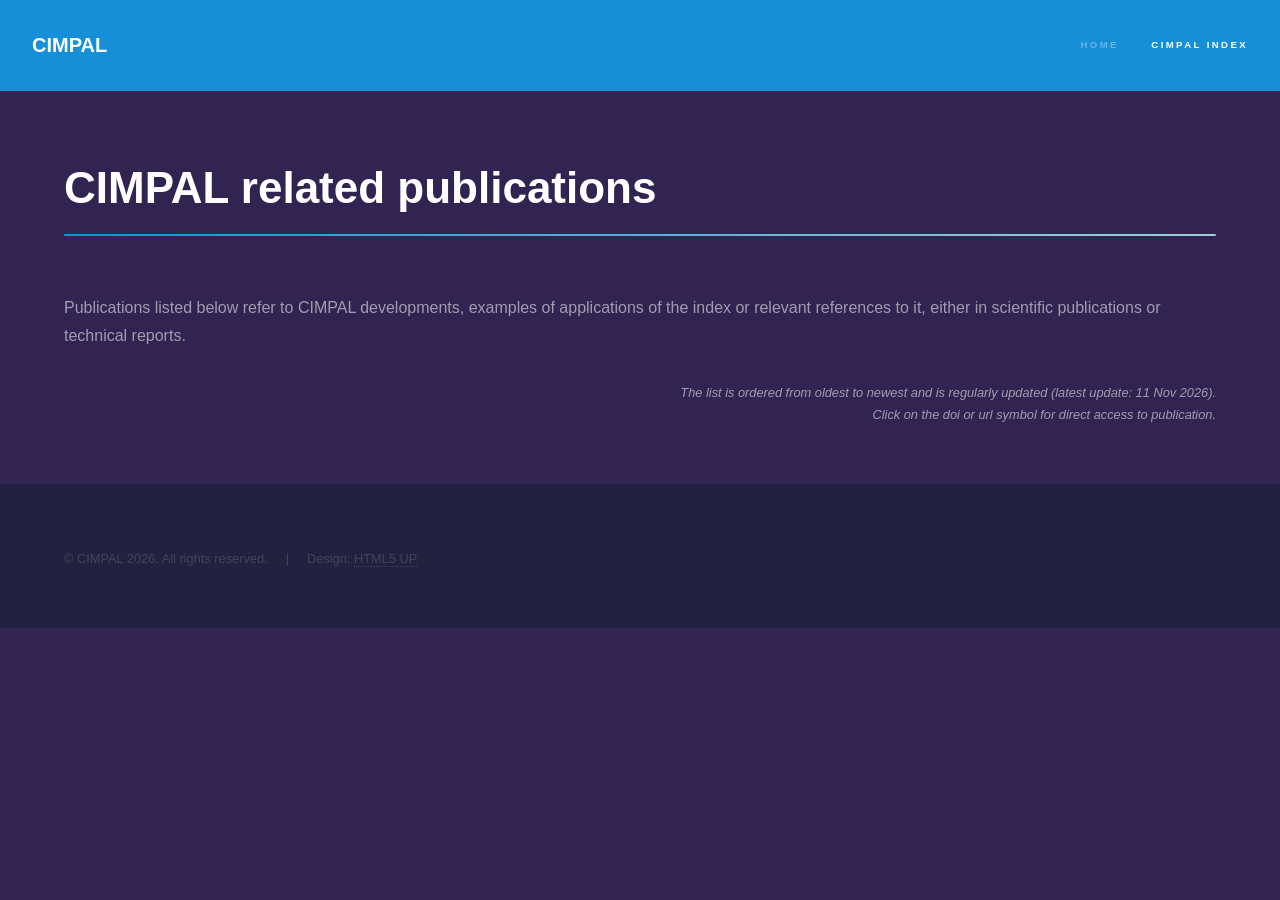
<file: generic_publications.html>
<!DOCTYPE HTML>
<!--
	Hyperspace by HTML5 UP
	html5up.net | @ajlkn
	Free for personal and commercial use under the CCA 3.0 license (html5up.net/license)
-->
<html>
	<head>
		<title>CIMPAL - Publications</title>
		<meta charset="utf-8" />
		<meta name="viewport" content="width=device-width, initial-scale=1, user-scalable=no" />
		<link rel="stylesheet" href="assets/css/main.css" />
		<noscript><link rel="stylesheet" href="assets/css/noscript.css" /></noscript>
	</head>
	<body class="is-preload">

		<!-- Header -->
			<header id="header">
				<a href="index.html" class="title">CIMPAL</a>
				<nav>
					<ul>
						<li><a href="index.html">Home</a></li>
						<li><a href="generic_CIMPAL.html" class="active">CIMPAL index</a></li>
					</ul>
				</nav>
			</header>

		<!-- Wrapper -->
			<div id="wrapper">

				<!-- Main -->
					<section id="main" class="wrapper">
						<div class="inner">
							<h1 class="major">CIMPAL related publications</h1>
							<p>Publications listed below refer to CIMPAL developments, examples of applications of the index or relevant references to it, either in scientific publications or technical reports.</p>
							<ul style="list-style:none; padding-left:0; font-size:0.8em;text-align:right;">
							  <li><i>The list is ordered from oldest to newest and is regularly updated (latest update: 11 Nov 2026). </i></li>
							  <li><i>Click on the doi or url symbol for direct access to publication.</i></li>
							</ul>
							  <script src="https://bibbase.org/show?bib=https%3A%2F%2Fbibbase.org%2Fnetwork%2Ffiles%2FqH6vo2cueat9xPrCS&noBootstrap=1&jsonp=1"></script>
						</div>
					</section>

			</div>

		<!-- Footer -->
			<footer id="footer" class="wrapper alt">
				<div class="inner">
					<ul class="menu">
						<li>&copy; CIMPAL 2026. All rights reserved.</li><li>Design: <a href="http://html5up.net">HTML5 UP</a></li>
					</ul>
				</div>
			</footer>

		<!-- Scripts -->
			<script src="assets/js/jquery.min.js"></script>
			<script src="assets/js/jquery.scrollex.min.js"></script>
			<script src="assets/js/jquery.scrolly.min.js"></script>
			<script src="assets/js/browser.min.js"></script>
			<script src="assets/js/breakpoints.min.js"></script>
			<script src="assets/js/util.js"></script>
			<script src="assets/js/main.js"></script>

	</body>
</html>
</file>
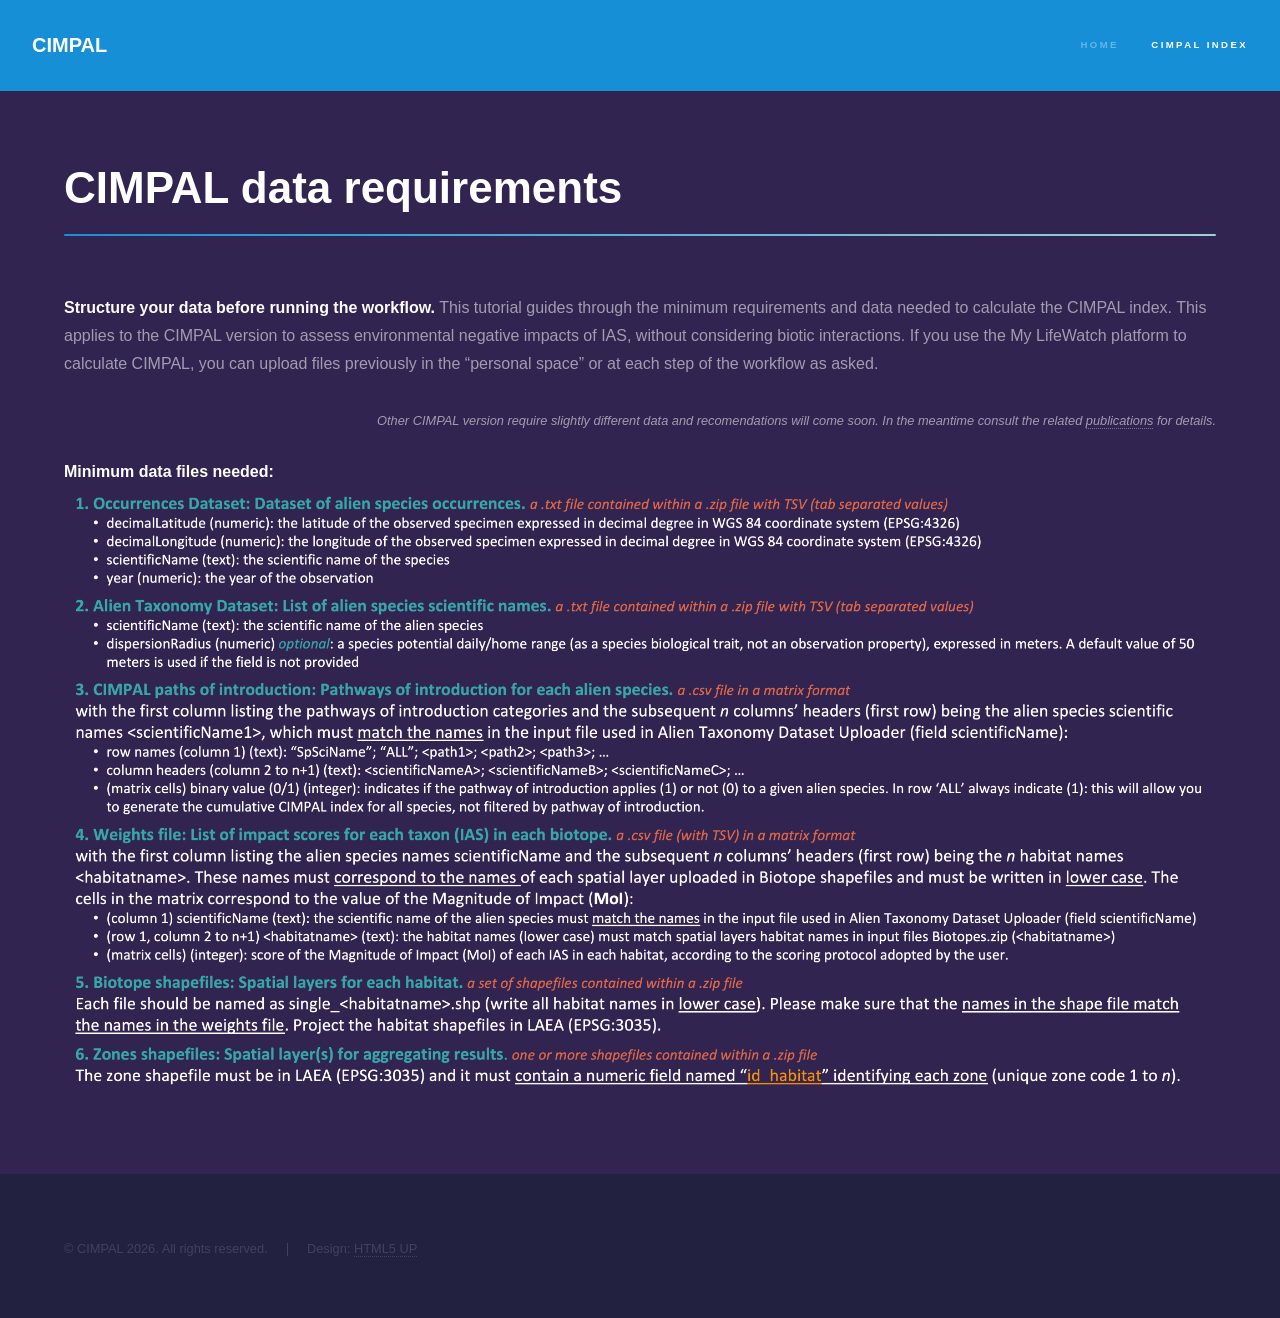
<file: generic_tutorial.html>
<!DOCTYPE HTML>
<!--
	Hyperspace by HTML5 UP
	html5up.net | @ajlkn
	Free for personal and commercial use under the CCA 3.0 license (html5up.net/license)
-->
<html>
	<head>
		<title>CIMPAL - Tutorial</title>
		<meta charset="utf-8" />
		<meta name="viewport" content="width=device-width, initial-scale=1, user-scalable=no" />
		<link rel="stylesheet" href="assets/css/main.css" />
		<noscript><link rel="stylesheet" href="assets/css/noscript.css" /></noscript>
	</head>
	<body class="is-preload">

		<!-- Header -->
			<header id="header">
				<a href="index.html" class="title">CIMPAL</a>
				<nav>
					<ul>
						<li><a href="index.html">Home</a></li>
						<li><a href="generic_CIMPAL.html" class="active">CIMPAL index</a></li>
					</ul>
				</nav>
			</header>

		<!-- Wrapper -->
			<div id="wrapper">

				<!-- Main -->
					<section id="main" class="wrapper">
						<div class="inner">
							<h1 class="major">CIMPAL data requirements</h1>
							<p><strong>Structure your data before running the workflow.</strong> This tutorial guides through the minimum requirements and data needed to calculate the CIMPAL index. 
							This applies to the CIMPAL version to assess environmental negative impacts of IAS, without considering biotic interactions. If you use the My LifeWatch platform to calculate CIMPAL, you can upload files previously in the “personal space” or at each step of the workflow as asked.</p>
							<p style="list-style:none; padding-left:0; font-size:0.8em;text-align:right;"><i>Other CIMPAL version require slightly different data and recomendations will come soon. In the meantime consult the related <a href="generic_publications.html">publications</a> for details.</i></p>
						<p><strong>Minimum data files needed:</strong> 
						<span class="image center" ><img src="images/pic10_tutorial_text.png" alt="" style="width:100%;"/></span>
						</div>
					</section>

			</div>

		<!-- Footer -->
			<footer id="footer" class="wrapper alt">
				<div class="inner">
					<ul class="menu">
						<li>&copy; CIMPAL 2026. All rights reserved.</li><li>Design: <a href="http://html5up.net">HTML5 UP</a></li>
					</ul>
				</div>
			</footer>

		<!-- Scripts -->
			<script src="assets/js/jquery.min.js"></script>
			<script src="assets/js/jquery.scrollex.min.js"></script>
			<script src="assets/js/jquery.scrolly.min.js"></script>
			<script src="assets/js/browser.min.js"></script>
			<script src="assets/js/breakpoints.min.js"></script>
			<script src="assets/js/util.js"></script>
			<script src="assets/js/main.js"></script>

	</body>
</html>
</file>
<file: assets/css/noscript.css>
/*
	Hyperspace by HTML5 UP
	html5up.net | @ajlkn
	Free for personal and commercial use under the CCA 3.0 license (html5up.net/license)
*/

/* Spotlights */

	.spotlights > section > .image:before {
		opacity: 0 !important;
	}

	.spotlights > section > .content > .inner {
		-moz-transform: none !important;
		-webkit-transform: none !important;
		-ms-transform: none !important;
		transform: none !important;
		opacity: 1 !important;
	}

/* Wrapper */

	.wrapper > .inner {
		opacity: 1 !important;
		-moz-transform: none !important;
		-webkit-transform: none !important;
		-ms-transform: none !important;
		transform: none !important;
	}

/* Sidebar */

	#sidebar > .inner {
		opacity: 1 !important;
	}

	#sidebar nav > ul > li {
		-moz-transform: none !important;
		-webkit-transform: none !important;
		-ms-transform: none !important;
		transform: none !important;
		opacity: 1 !important;
	}
</file>
<file: assets/css/main.css>
@import url(fontawesome-all.min.css);

/*
	Hyperspace by HTML5 UP
	html5up.net | @ajlkn
	Free for personal and commercial use under the CCA 3.0 license (html5up.net/license)
*/

html, body, div, span, applet, object,
iframe, h1, h2, h3, h4, h5, h6, p, blockquote,
pre, a, abbr, acronym, address, big, cite,
code, del, dfn, em, img, ins, kbd, q, s, samp,
small, strike, strong, sub, sup, tt, var, b,
u, i, center, dl, dt, dd, ol, ul, li, fieldset,
form, label, legend, table, caption, tbody,
tfoot, thead, tr, th, td, article, aside,
canvas, details, embed, figure, figcaption,
footer, header, hgroup, menu, nav, output, ruby,
section, summary, time, mark, audio, video {
	margin: 0;
	padding: 0;
	border: 0;
	font-size: 100%;
	font: inherit;
	vertical-align: baseline;}

article, aside, details, figcaption, figure,
footer, header, hgroup, menu, nav, section {
	display: block;}

body {
	line-height: 1;
}

ol, ul {
	list-style: none;
}

blockquote, q {
	quotes: none;
}

	blockquote:before, blockquote:after, q:before, q:after {
		content: '';
		content: none;
	}

table {
	border-collapse: collapse;
	border-spacing: 0;
}

body {
	-webkit-text-size-adjust: none;
}

mark {
	background-color: transparent;
	color: inherit;
}

input::-moz-focus-inner {
	border: 0;
	padding: 0;
}

input, select, textarea {
	-moz-appearance: none;
	-webkit-appearance: none;
	-ms-appearance: none;
	appearance: none;
}

/* Basic */

	@-ms-viewport {
		width: device-width;
	}

	body {
		-ms-overflow-style: scrollbar;
	}

	@media screen and (max-width: 480px) {

		html, body {
			min-width: 320px;
		}

	}

	html {
		box-sizing: border-box;
	}

	*, *:before, *:after {
		box-sizing: inherit;
	}

	body {
		background: #312450;
	}

		body.is-preload *, body.is-preload *:before, body.is-preload *:after {
			-moz-animation: none !important;
			-webkit-animation: none !important;
			-ms-animation: none !important;
			animation: none !important;
			-moz-transition: none !important;
			-webkit-transition: none !important;
			-ms-transition: none !important;
			transition: none !important;
		}

/* Type */

	body, input, select, textarea {
		color: rgba(255, 255, 255, 0.55);
		font-family: Arial, Helvetica, sans-serif;
		font-size: 16.5pt;
		font-weight: normal;
		line-height: 1.75;
	}

		@media screen and (max-width: 1680px) {

			body, input, select, textarea {
				font-size: 13pt;
			}

		}

		@media screen and (max-width: 1280px) {

			body, input, select, textarea {
				font-size: 12pt;
			}

		}

		@media screen and (max-width: 360px) {

			body, input, select, textarea {
				font-size: 11pt;
			}

		}

	a {
		-moz-transition: color 0.2s ease, border-bottom-color 0.2s ease;
		-webkit-transition: color 0.2s ease, border-bottom-color 0.2s ease;
		-ms-transition: color 0.2s ease, border-bottom-color 0.2s ease;
		transition: color 0.2s ease, border-bottom-color 0.2s ease;
		border-bottom: dotted 1px rgba(255, 255, 255, 0.35);
		color: inherit;
		text-decoration: none;
	}

		a:hover {
			border-bottom-color: transparent;
			color: #ffffff;
		}

	strong, b {
		color: #ffffff;
		font-weight: bold;
	}

	em, i {
		font-style: italic;
	}

	p {
		margin: 0 0 2em 0;
	}

	h1, h2, h3, h4, h5, h6 {
		color: #ffffff;
		font-weight: bold;
		line-height: 1.5;
		margin: 0 0 0.5em 0;
	}

		h1 a, h2 a, h3 a, h4 a, h5 a, h6 a {
			color: inherit;
			text-decoration: none;
		}

	h1 {
		font-size: 2.75em;
	}

		h1.major {
			margin: 0 0 1.3em 0;
			position: relative;
			padding-bottom: 0.35em;
		}

			h1.major:after {
				background-image: -moz-linear-gradient(to right, #168FD7, #9bd2d4);
				background-image: -webkit-linear-gradient(to right, #168FD7, #9bd2d4);
				background-image: -ms-linear-gradient(to right, #168FD7, #9bd2d4);
				background-image: linear-gradient(to right, #168FD7, #9bd2d4);
				-moz-transition: max-width 0.2s ease;
				-webkit-transition: max-width 0.2s ease;
				-ms-transition: max-width 0.2s ease;
				transition: max-width 0.2s ease;
				border-radius: 0.2em;
				bottom: 0;
				content: '';
				height: 0.05em;
				position: absolute;
				right: 0;
				width: 100%;
			}

	h2 {
		font-size: 1.75em;
	}

	h3 {
		font-size: 1.1em;
	}

	h4 {
		font-size: 1em;
	}

	h5 {
		font-size: 0.8em;
	}

	h6 {
		font-size: 0.6em;
	}

	@media screen and (max-width: 736px) {

		h1 {
			font-size: 2em;
		}

		h2 {
			font-size: 1.25em;
		}

		h3 {
			font-size: 1em;
		}

		h4 {
			font-size: 0.8em;
		}

		h5 {
			font-size: 0.6em;
		}

		h6 {
			font-size: 0.6em;
		}

	}

	sub {
		font-size: 0.8em;
		position: relative;
		top: 0.5em;
	}

	sup {
		font-size: 0.8em;
		position: relative;
		top: -0.5em;
	}

	blockquote {
		border-left: solid 4px rgba(255, 255, 255, 0.15);
		font-style: italic;
		margin: 0 0 2em 0;
		padding: 0.5em 0 0.5em 2em;
	}

	code {
		background: rgba(255, 255, 255, 0.05);
		border-radius: 0.25em;
		border: solid 1px rgba(255, 255, 255, 0.15);
		font-family: "Courier New", monospace;
		font-size: 0.9em;
		margin: 0 0.25em;
		padding: 0.25em 0.65em;
	}

	pre {
		-webkit-overflow-scrolling: touch;
		font-family: "Courier New", monospace;
		font-size: 0.9em;
		margin: 0 0 2em 0;
	}

		pre code {
			display: block;
			line-height: 1.75em;
			padding: 1em 1.5em;
			overflow-x: auto;
		}

	hr {
		border: 0;
		border-bottom: solid 1px rgba(255, 255, 255, 0.15);
		margin: 2em 0;
	}

		hr.major {
			margin: 3em 0;
		}

	.align-left {
		text-align: left;
	}

	.align-center {
		text-align: center;
	}

	.align-right {
		text-align: right;
	}

/* Row */

	.row {
		display: flex;
		flex-wrap: wrap;
		box-sizing: border-box;
		align-items: stretch;
	}

		.row > * {
			box-sizing: border-box;
		}

		.row.gtr-uniform > * > :last-child {
			margin-bottom: 0;
		}

		.row.aln-left {
			justify-content: flex-start;
		}

		.row.aln-center {
			justify-content: center;
		}

		.row.aln-right {
			justify-content: flex-end;
		}

		.row.aln-top {
			align-items: flex-start;
		}

		.row.aln-middle {
			align-items: center;
		}

		.row.aln-bottom {
			align-items: flex-end;
		}

		.row > .imp {
			order: -1;
		}

		.row > .col-1 {
			width: 8.33333%;
		}

		.row > .off-1 {
			margin-left: 8.33333%;
		}

		.row > .col-2 {
			width: 16.66667%;
		}

		.row > .off-2 {
			margin-left: 16.66667%;
		}

		.row > .col-3 {
			width: 25%;
		}

		.row > .off-3 {
			margin-left: 25%;
		}

		.row > .col-4 {
			width: 33.33333%;
		}

		.row > .off-4 {
			margin-left: 33.33333%;
		}

		.row > .col-5 {
			width: 41.66667%;
		}

		.row > .off-5 {
			margin-left: 41.66667%;
		}

		.row > .col-6 {
			width: 50%;
		}

		.row > .off-6 {
			margin-left: 50%;
		}

		.row > .col-7 {
			width: 58.33333%;
		}

		.row > .off-7 {
			margin-left: 58.33333%;
		}

		.row > .col-8 {
			width: 66.66667%;
		}

		.row > .off-8 {
			margin-left: 66.66667%;
		}

		.row > .col-9 {
			width: 75%;
		}

		.row > .off-9 {
			margin-left: 75%;
		}

		.row > .col-10 {
			width: 83.33333%;
		}

		.row > .off-10 {
			margin-left: 83.33333%;
		}

		.row > .col-11 {
			width: 91.66667%;
		}

		.row > .off-11 {
			margin-left: 91.66667%;
		}

		.row > .col-12 {
			width: 100%;
		}

		.row > .off-12 {
			margin-left: 100%;
		}

		.row.gtr-0 {
			margin-top: 0;
			margin-left: 0em;
		}

			.row.gtr-0 > * {
				padding: 0 0 0 0em;
			}

			.row.gtr-0.gtr-uniform {
				margin-top: 0em;
			}

				.row.gtr-0.gtr-uniform > * {
					padding-top: 0em;
				}

		.row.gtr-25 {
			margin-top: 0;
			margin-left: -0.375em;
		}

			.row.gtr-25 > * {
				padding: 0 0 0 0.375em;
			}

			.row.gtr-25.gtr-uniform {
				margin-top: -0.375em;
			}

				.row.gtr-25.gtr-uniform > * {
					padding-top: 0.375em;
				}

		.row.gtr-50 {
			margin-top: 0;
			margin-left: -0.75em;
		}

			.row.gtr-50 > * {
				padding: 0 0 0 0.75em;
			}

			.row.gtr-50.gtr-uniform {
				margin-top: -0.75em;
			}

				.row.gtr-50.gtr-uniform > * {
					padding-top: 0.75em;
				}

		.row {
			margin-top: 0;
			margin-left: -1.5em;
		}

			.row > * {
				padding: 0 0 0 1.5em;
			}

			.row.gtr-uniform {
				margin-top: -1.5em;
			}

				.row.gtr-uniform > * {
					padding-top: 1.5em;
				}

		.row.gtr-150 {
			margin-top: 0;
			margin-left: -2.25em;
		}

			.row.gtr-150 > * {
				padding: 0 0 0 2.25em;
			}

			.row.gtr-150.gtr-uniform {
				margin-top: -2.25em;
			}

				.row.gtr-150.gtr-uniform > * {
					padding-top: 2.25em;
				}

		.row.gtr-200 {
			margin-top: 0;
			margin-left: -3em;
		}

			.row.gtr-200 > * {
				padding: 0 0 0 3em;
			}

			.row.gtr-200.gtr-uniform {
				margin-top: -3em;
			}

				.row.gtr-200.gtr-uniform > * {
					padding-top: 3em;
				}

		@media screen and (max-width: 1680px) {

			.row {
				display: flex;
				flex-wrap: wrap;
				box-sizing: border-box;
				align-items: stretch;
			}

				.row > * {
					box-sizing: border-box;
				}

				.row.gtr-uniform > * > :last-child {
					margin-bottom: 0;
				}

				.row.aln-left {
					justify-content: flex-start;
				}

				.row.aln-center {
					justify-content: center;
				}

				.row.aln-right {
					justify-content: flex-end;
				}

				.row.aln-top {
					align-items: flex-start;
				}

				.row.aln-middle {
					align-items: center;
				}

				.row.aln-bottom {
					align-items: flex-end;
				}

				.row > .imp-xlarge {
					order: -1;
				}

				.row > .col-1-xlarge {
					width: 8.33333%;
				}

				.row > .off-1-xlarge {
					margin-left: 8.33333%;
				}

				.row > .col-2-xlarge {
					width: 16.66667%;
				}

				.row > .off-2-xlarge {
					margin-left: 16.66667%;
				}

				.row > .col-3-xlarge {
					width: 25%;
				}

				.row > .off-3-xlarge {
					margin-left: 25%;
				}

				.row > .col-4-xlarge {
					width: 33.33333%;
				}

				.row > .off-4-xlarge {
					margin-left: 33.33333%;
				}

				.row > .col-5-xlarge {
					width: 41.66667%;
				}

				.row > .off-5-xlarge {
					margin-left: 41.66667%;
				}

				.row > .col-6-xlarge {
					width: 50%;
				}

				.row > .off-6-xlarge {
					margin-left: 50%;
				}

				.row > .col-7-xlarge {
					width: 58.33333%;
				}

				.row > .off-7-xlarge {
					margin-left: 58.33333%;
				}

				.row > .col-8-xlarge {
					width: 66.66667%;
				}

				.row > .off-8-xlarge {
					margin-left: 66.66667%;
				}

				.row > .col-9-xlarge {
					width: 75%;
				}

				.row > .off-9-xlarge {
					margin-left: 75%;
				}

				.row > .col-10-xlarge {
					width: 83.33333%;
				}

				.row > .off-10-xlarge {
					margin-left: 83.33333%;
				}

				.row > .col-11-xlarge {
					width: 91.66667%;
				}

				.row > .off-11-xlarge {
					margin-left: 91.66667%;
				}

				.row > .col-12-xlarge {
					width: 100%;
				}

				.row > .off-12-xlarge {
					margin-left: 100%;
				}

				.row.gtr-0 {
					margin-top: 0;
					margin-left: 0em;
				}

					.row.gtr-0 > * {
						padding: 0 0 0 0em;
					}

					.row.gtr-0.gtr-uniform {
						margin-top: 0em;
					}

						.row.gtr-0.gtr-uniform > * {
							padding-top: 0em;
						}

				.row.gtr-25 {
					margin-top: 0;
					margin-left: -0.375em;
				}

					.row.gtr-25 > * {
						padding: 0 0 0 0.375em;
					}

					.row.gtr-25.gtr-uniform {
						margin-top: -0.375em;
					}

						.row.gtr-25.gtr-uniform > * {
							padding-top: 0.375em;
						}

				.row.gtr-50 {
					margin-top: 0;
					margin-left: -0.75em;
				}

					.row.gtr-50 > * {
						padding: 0 0 0 0.75em;
					}

					.row.gtr-50.gtr-uniform {
						margin-top: -0.75em;
					}

						.row.gtr-50.gtr-uniform > * {
							padding-top: 0.75em;
						}

				.row {
					margin-top: 0;
					margin-left: -1.5em;
				}

					.row > * {
						padding: 0 0 0 1.5em;
					}

					.row.gtr-uniform {
						margin-top: -1.5em;
					}

						.row.gtr-uniform > * {
							padding-top: 1.5em;
						}

				.row.gtr-150 {
					margin-top: 0;
					margin-left: -2.25em;
				}

					.row.gtr-150 > * {
						padding: 0 0 0 2.25em;
					}

					.row.gtr-150.gtr-uniform {
						margin-top: -2.25em;
					}

						.row.gtr-150.gtr-uniform > * {
							padding-top: 2.25em;
						}

				.row.gtr-200 {
					margin-top: 0;
					margin-left: -3em;
				}

					.row.gtr-200 > * {
						padding: 0 0 0 3em;
					}

					.row.gtr-200.gtr-uniform {
						margin-top: -3em;
					}

						.row.gtr-200.gtr-uniform > * {
							padding-top: 3em;
						}

		}

		@media screen and (max-width: 1280px) {

			.row {
				display: flex;
				flex-wrap: wrap;
				box-sizing: border-box;
				align-items: stretch;
			}

				.row > * {
					box-sizing: border-box;
				}

				.row.gtr-uniform > * > :last-child {
					margin-bottom: 0;
				}

				.row.aln-left {
					justify-content: flex-start;
				}

				.row.aln-center {
					justify-content: center;
				}

				.row.aln-right {
					justify-content: flex-end;
				}

				.row.aln-top {
					align-items: flex-start;
				}

				.row.aln-middle {
					align-items: center;
				}

				.row.aln-bottom {
					align-items: flex-end;
				}

				.row > .imp-large {
					order: -1;
				}

				.row > .col-1-large {
					width: 8.33333%;
				}

				.row > .off-1-large {
					margin-left: 8.33333%;
				}

				.row > .col-2-large {
					width: 16.66667%;
				}

				.row > .off-2-large {
					margin-left: 16.66667%;
				}

				.row > .col-3-large {
					width: 25%;
				}

				.row > .off-3-large {
					margin-left: 25%;
				}

				.row > .col-4-large {
					width: 33.33333%;
				}

				.row > .off-4-large {
					margin-left: 33.33333%;
				}

				.row > .col-5-large {
					width: 41.66667%;
				}

				.row > .off-5-large {
					margin-left: 41.66667%;
				}

				.row > .col-6-large {
					width: 50%;
				}

				.row > .off-6-large {
					margin-left: 50%;
				}

				.row > .col-7-large {
					width: 58.33333%;
				}

				.row > .off-7-large {
					margin-left: 58.33333%;
				}

				.row > .col-8-large {
					width: 66.66667%;
				}

				.row > .off-8-large {
					margin-left: 66.66667%;
				}

				.row > .col-9-large {
					width: 75%;
				}

				.row > .off-9-large {
					margin-left: 75%;
				}

				.row > .col-10-large {
					width: 83.33333%;
				}

				.row > .off-10-large {
					margin-left: 83.33333%;
				}

				.row > .col-11-large {
					width: 91.66667%;
				}

				.row > .off-11-large {
					margin-left: 91.66667%;
				}

				.row > .col-12-large {
					width: 100%;
				}

				.row > .off-12-large {
					margin-left: 100%;
				}

				.row.gtr-0 {
					margin-top: 0;
					margin-left: 0em;
				}

					.row.gtr-0 > * {
						padding: 0 0 0 0em;
					}

					.row.gtr-0.gtr-uniform {
						margin-top: 0em;
					}

						.row.gtr-0.gtr-uniform > * {
							padding-top: 0em;
						}

				.row.gtr-25 {
					margin-top: 0;
					margin-left: -0.375em;
				}

					.row.gtr-25 > * {
						padding: 0 0 0 0.375em;
					}

					.row.gtr-25.gtr-uniform {
						margin-top: -0.375em;
					}

						.row.gtr-25.gtr-uniform > * {
							padding-top: 0.375em;
						}

				.row.gtr-50 {
					margin-top: 0;
					margin-left: -0.75em;
				}

					.row.gtr-50 > * {
						padding: 0 0 0 0.75em;
					}

					.row.gtr-50.gtr-uniform {
						margin-top: -0.75em;
					}

						.row.gtr-50.gtr-uniform > * {
							padding-top: 0.75em;
						}

				.row {
					margin-top: 0;
					margin-left: -1.5em;
				}

					.row > * {
						padding: 0 0 0 1.5em;
					}

					.row.gtr-uniform {
						margin-top: -1.5em;
					}

						.row.gtr-uniform > * {
							padding-top: 1.5em;
						}

				.row.gtr-150 {
					margin-top: 0;
					margin-left: -2.25em;
				}

					.row.gtr-150 > * {
						padding: 0 0 0 2.25em;
					}

					.row.gtr-150.gtr-uniform {
						margin-top: -2.25em;
					}

						.row.gtr-150.gtr-uniform > * {
							padding-top: 2.25em;
						}

				.row.gtr-200 {
					margin-top: 0;
					margin-left: -3em;
				}

					.row.gtr-200 > * {
						padding: 0 0 0 3em;
					}

					.row.gtr-200.gtr-uniform {
						margin-top: -3em;
					}

						.row.gtr-200.gtr-uniform > * {
							padding-top: 3em;
						}

		}

		@media screen and (max-width: 980px) {

			.row {
				display: flex;
				flex-wrap: wrap;
				box-sizing: border-box;
				align-items: stretch;
			}

				.row > * {
					box-sizing: border-box;
				}

				.row.gtr-uniform > * > :last-child {
					margin-bottom: 0;
				}

				.row.aln-left {
					justify-content: flex-start;
				}

				.row.aln-center {
					justify-content: center;
				}

				.row.aln-right {
					justify-content: flex-end;
				}

				.row.aln-top {
					align-items: flex-start;
				}

				.row.aln-middle {
					align-items: center;
				}

				.row.aln-bottom {
					align-items: flex-end;
				}

				.row > .imp-medium {
					order: -1;
				}

				.row > .col-1-medium {
					width: 8.33333%;
				}

				.row > .off-1-medium {
					margin-left: 8.33333%;
				}

				.row > .col-2-medium {
					width: 16.66667%;
				}

				.row > .off-2-medium {
					margin-left: 16.66667%;
				}

				.row > .col-3-medium {
					width: 25%;
				}

				.row > .off-3-medium {
					margin-left: 25%;
				}

				.row > .col-4-medium {
					width: 33.33333%;
				}

				.row > .off-4-medium {
					margin-left: 33.33333%;
				}

				.row > .col-5-medium {
					width: 41.66667%;
				}

				.row > .off-5-medium {
					margin-left: 41.66667%;
				}

				.row > .col-6-medium {
					width: 50%;
				}

				.row > .off-6-medium {
					margin-left: 50%;
				}

				.row > .col-7-medium {
					width: 58.33333%;
				}

				.row > .off-7-medium {
					margin-left: 58.33333%;
				}

				.row > .col-8-medium {
					width: 66.66667%;
				}

				.row > .off-8-medium {
					margin-left: 66.66667%;
				}

				.row > .col-9-medium {
					width: 75%;
				}

				.row > .off-9-medium {
					margin-left: 75%;
				}

				.row > .col-10-medium {
					width: 83.33333%;
				}

				.row > .off-10-medium {
					margin-left: 83.33333%;
				}

				.row > .col-11-medium {
					width: 91.66667%;
				}

				.row > .off-11-medium {
					margin-left: 91.66667%;
				}

				.row > .col-12-medium {
					width: 100%;
				}

				.row > .off-12-medium {
					margin-left: 100%;
				}

				.row.gtr-0 {
					margin-top: 0;
					margin-left: 0em;
				}

					.row.gtr-0 > * {
						padding: 0 0 0 0em;
					}

					.row.gtr-0.gtr-uniform {
						margin-top: 0em;
					}

						.row.gtr-0.gtr-uniform > * {
							padding-top: 0em;
						}

				.row.gtr-25 {
					margin-top: 0;
					margin-left: -0.375em;
				}

					.row.gtr-25 > * {
						padding: 0 0 0 0.375em;
					}

					.row.gtr-25.gtr-uniform {
						margin-top: -0.375em;
					}

						.row.gtr-25.gtr-uniform > * {
							padding-top: 0.375em;
						}

				.row.gtr-50 {
					margin-top: 0;
					margin-left: -0.75em;
				}

					.row.gtr-50 > * {
						padding: 0 0 0 0.75em;
					}

					.row.gtr-50.gtr-uniform {
						margin-top: -0.75em;
					}

						.row.gtr-50.gtr-uniform > * {
							padding-top: 0.75em;
						}

				.row {
					margin-top: 0;
					margin-left: -1.5em;
				}

					.row > * {
						padding: 0 0 0 1.5em;
					}

					.row.gtr-uniform {
						margin-top: -1.5em;
					}

						.row.gtr-uniform > * {
							padding-top: 1.5em;
						}

				.row.gtr-150 {
					margin-top: 0;
					margin-left: -2.25em;
				}

					.row.gtr-150 > * {
						padding: 0 0 0 2.25em;
					}

					.row.gtr-150.gtr-uniform {
						margin-top: -2.25em;
					}

						.row.gtr-150.gtr-uniform > * {
							padding-top: 2.25em;
						}

				.row.gtr-200 {
					margin-top: 0;
					margin-left: -3em;
				}

					.row.gtr-200 > * {
						padding: 0 0 0 3em;
					}

					.row.gtr-200.gtr-uniform {
						margin-top: -3em;
					}

						.row.gtr-200.gtr-uniform > * {
							padding-top: 3em;
						}

		}

		@media screen and (max-width: 736px) {

			.row {
				display: flex;
				flex-wrap: wrap;
				box-sizing: border-box;
				align-items: stretch;
			}

				.row > * {
					box-sizing: border-box;
				}

				.row.gtr-uniform > * > :last-child {
					margin-bottom: 0;
				}

				.row.aln-left {
					justify-content: flex-start;
				}

				.row.aln-center {
					justify-content: center;
				}

				.row.aln-right {
					justify-content: flex-end;
				}

				.row.aln-top {
					align-items: flex-start;
				}

				.row.aln-middle {
					align-items: center;
				}

				.row.aln-bottom {
					align-items: flex-end;
				}

				.row > .imp-small {
					order: -1;
				}

				.row > .col-1-small {
					width: 8.33333%;
				}

				.row > .off-1-small {
					margin-left: 8.33333%;
				}

				.row > .col-2-small {
					width: 16.66667%;
				}

				.row > .off-2-small {
					margin-left: 16.66667%;
				}

				.row > .col-3-small {
					width: 25%;
				}

				.row > .off-3-small {
					margin-left: 25%;
				}

				.row > .col-4-small {
					width: 33.33333%;
				}

				.row > .off-4-small {
					margin-left: 33.33333%;
				}

				.row > .col-5-small {
					width: 41.66667%;
				}

				.row > .off-5-small {
					margin-left: 41.66667%;
				}

				.row > .col-6-small {
					width: 50%;
				}

				.row > .off-6-small {
					margin-left: 50%;
				}

				.row > .col-7-small {
					width: 58.33333%;
				}

				.row > .off-7-small {
					margin-left: 58.33333%;
				}

				.row > .col-8-small {
					width: 66.66667%;
				}

				.row > .off-8-small {
					margin-left: 66.66667%;
				}

				.row > .col-9-small {
					width: 75%;
				}

				.row > .off-9-small {
					margin-left: 75%;
				}

				.row > .col-10-small {
					width: 83.33333%;
				}

				.row > .off-10-small {
					margin-left: 83.33333%;
				}

				.row > .col-11-small {
					width: 91.66667%;
				}

				.row > .off-11-small {
					margin-left: 91.66667%;
				}

				.row > .col-12-small {
					width: 100%;
				}

				.row > .off-12-small {
					margin-left: 100%;
				}

				.row.gtr-0 {
					margin-top: 0;
					margin-left: 0em;
				}

					.row.gtr-0 > * {
						padding: 0 0 0 0em;
					}

					.row.gtr-0.gtr-uniform {
						margin-top: 0em;
					}

						.row.gtr-0.gtr-uniform > * {
							padding-top: 0em;
						}

				.row.gtr-25 {
					margin-top: 0;
					margin-left: -0.375em;
				}

					.row.gtr-25 > * {
						padding: 0 0 0 0.375em;
					}

					.row.gtr-25.gtr-uniform {
						margin-top: -0.375em;
					}

						.row.gtr-25.gtr-uniform > * {
							padding-top: 0.375em;
						}

				.row.gtr-50 {
					margin-top: 0;
					margin-left: -0.75em;
				}

					.row.gtr-50 > * {
						padding: 0 0 0 0.75em;
					}

					.row.gtr-50.gtr-uniform {
						margin-top: -0.75em;
					}

						.row.gtr-50.gtr-uniform > * {
							padding-top: 0.75em;
						}

				.row {
					margin-top: 0;
					margin-left: -1.5em;
				}

					.row > * {
						padding: 0 0 0 1.5em;
					}

					.row.gtr-uniform {
						margin-top: -1.5em;
					}

						.row.gtr-uniform > * {
							padding-top: 1.5em;
						}

				.row.gtr-150 {
					margin-top: 0;
					margin-left: -2.25em;
				}

					.row.gtr-150 > * {
						padding: 0 0 0 2.25em;
					}

					.row.gtr-150.gtr-uniform {
						margin-top: -2.25em;
					}

						.row.gtr-150.gtr-uniform > * {
							padding-top: 2.25em;
						}

				.row.gtr-200 {
					margin-top: 0;
					margin-left: -3em;
				}

					.row.gtr-200 > * {
						padding: 0 0 0 3em;
					}

					.row.gtr-200.gtr-uniform {
						margin-top: -3em;
					}

						.row.gtr-200.gtr-uniform > * {
							padding-top: 3em;
						}

		}

		@media screen and (max-width: 480px) {

			.row {
				display: flex;
				flex-wrap: wrap;
				box-sizing: border-box;
				align-items: stretch;
			}

				.row > * {
					box-sizing: border-box;
				}

				.row.gtr-uniform > * > :last-child {
					margin-bottom: 0;
				}

				.row.aln-left {
					justify-content: flex-start;
				}

				.row.aln-center {
					justify-content: center;
				}

				.row.aln-right {
					justify-content: flex-end;
				}

				.row.aln-top {
					align-items: flex-start;
				}

				.row.aln-middle {
					align-items: center;
				}

				.row.aln-bottom {
					align-items: flex-end;
				}

				.row > .imp-xsmall {
					order: -1;
				}

				.row > .col-1-xsmall {
					width: 8.33333%;
				}

				.row > .off-1-xsmall {
					margin-left: 8.33333%;
				}

				.row > .col-2-xsmall {
					width: 16.66667%;
				}

				.row > .off-2-xsmall {
					margin-left: 16.66667%;
				}

				.row > .col-3-xsmall {
					width: 25%;
				}

				.row > .off-3-xsmall {
					margin-left: 25%;
				}

				.row > .col-4-xsmall {
					width: 33.33333%;
				}

				.row > .off-4-xsmall {
					margin-left: 33.33333%;
				}

				.row > .col-5-xsmall {
					width: 41.66667%;
				}

				.row > .off-5-xsmall {
					margin-left: 41.66667%;
				}

				.row > .col-6-xsmall {
					width: 50%;
				}

				.row > .off-6-xsmall {
					margin-left: 50%;
				}

				.row > .col-7-xsmall {
					width: 58.33333%;
				}

				.row > .off-7-xsmall {
					margin-left: 58.33333%;
				}

				.row > .col-8-xsmall {
					width: 66.66667%;
				}

				.row > .off-8-xsmall {
					margin-left: 66.66667%;
				}

				.row > .col-9-xsmall {
					width: 75%;
				}

				.row > .off-9-xsmall {
					margin-left: 75%;
				}

				.row > .col-10-xsmall {
					width: 83.33333%;
				}

				.row > .off-10-xsmall {
					margin-left: 83.33333%;
				}

				.row > .col-11-xsmall {
					width: 91.66667%;
				}

				.row > .off-11-xsmall {
					margin-left: 91.66667%;
				}

				.row > .col-12-xsmall {
					width: 100%;
				}

				.row > .off-12-xsmall {
					margin-left: 100%;
				}

				.row.gtr-0 {
					margin-top: 0;
					margin-left: 0em;
				}

					.row.gtr-0 > * {
						padding: 0 0 0 0em;
					}

					.row.gtr-0.gtr-uniform {
						margin-top: 0em;
					}

						.row.gtr-0.gtr-uniform > * {
							padding-top: 0em;
						}

				.row.gtr-25 {
					margin-top: 0;
					margin-left: -0.375em;
				}

					.row.gtr-25 > * {
						padding: 0 0 0 0.375em;
					}

					.row.gtr-25.gtr-uniform {
						margin-top: -0.375em;
					}

						.row.gtr-25.gtr-uniform > * {
							padding-top: 0.375em;
						}

				.row.gtr-50 {
					margin-top: 0;
					margin-left: -0.75em;
				}

					.row.gtr-50 > * {
						padding: 0 0 0 0.75em;
					}

					.row.gtr-50.gtr-uniform {
						margin-top: -0.75em;
					}

						.row.gtr-50.gtr-uniform > * {
							padding-top: 0.75em;
						}

				.row {
					margin-top: 0;
					margin-left: -1.5em;
				}

					.row > * {
						padding: 0 0 0 1.5em;
					}

					.row.gtr-uniform {
						margin-top: -1.5em;
					}

						.row.gtr-uniform > * {
							padding-top: 1.5em;
						}

				.row.gtr-150 {
					margin-top: 0;
					margin-left: -2.25em;
				}

					.row.gtr-150 > * {
						padding: 0 0 0 2.25em;
					}

					.row.gtr-150.gtr-uniform {
						margin-top: -2.25em;
					}

						.row.gtr-150.gtr-uniform > * {
							padding-top: 2.25em;
						}

				.row.gtr-200 {
					margin-top: 0;
					margin-left: -3em;
				}

					.row.gtr-200 > * {
						padding: 0 0 0 3em;
					}

					.row.gtr-200.gtr-uniform {
						margin-top: -3em;
					}

						.row.gtr-200.gtr-uniform > * {
							padding-top: 3em;
						}

		}

/* Box */

	.box {
		border-radius: 0.25em;
		border: solid 1px rgba(255, 255, 255, 0.15);
		margin-bottom: 2em;
		padding: 1.5em;
	}

		.box > :last-child,
		.box > :last-child > :last-child,
		.box > :last-child > :last-child > :last-child {
			margin-bottom: 0;
		}

		.box.alt {
			border: 0;
			border-radius: 0;
			padding: 0;
		}

/* Button */

	input[type="submit"],
	input[type="reset"],
	input[type="button"],
	button,
	.button {
		-moz-appearance: none;
		-webkit-appearance: none;
		-ms-appearance: none;
		appearance: none;
		-moz-transition: border-color 0.2s ease;
		-webkit-transition: border-color 0.2s ease;
		-ms-transition: border-color 0.2s ease;
		transition: border-color 0.2s ease;
		background-color: transparent;
		border: solid 1px !important;
		border-color: rgba(255, 255, 255, 0.15) !important;
		border-radius: 3em;
		color: #ffffff !important;
		cursor: pointer;
		display: inline-block;
		font-size: 0.6em;
		font-weight: bold;
		height: calc(4.75em + 2px);
		letter-spacing: 0.25em;
		line-height: 4.75em;
		outline: 0;
		padding: 0 3.75em;
		position: relative;
		text-align: center;
		text-decoration: none;
		text-transform: uppercase;
		white-space: nowrap;
	}

		input[type="submit"]:after,
		input[type="reset"]:after,
		input[type="button"]:after,
		button:after,
		.button:after {
			-moz-transform: scale(0.25);
			-webkit-transform: scale(0.25);
			-ms-transform: scale(0.25);
			transform: scale(0.25);
			pointer-events: none;
			-moz-transition: opacity 0.2s ease, -moz-transform 0.2s ease;
			-webkit-transition: opacity 0.2s ease, -webkit-transform 0.2s ease;
			-ms-transition: opacity 0.2s ease, -ms-transform 0.2s ease;
			transition: opacity 0.2s ease, transform 0.2s ease;
			background: #ffffff;
			border-radius: 3em;
			content: '';
			height: 100%;
			left: 0;
			opacity: 0;
			position: absolute;
			top: 0;
			width: 100%;
		}

		input[type="submit"].icon:before,
		input[type="reset"].icon:before,
		input[type="button"].icon:before,
		button.icon:before,
		.button.icon:before {
			margin-right: 0.75em;
		}

		input[type="submit"].fit,
		input[type="reset"].fit,
		input[type="button"].fit,
		button.fit,
		.button.fit {
			width: 100%;
		}

		input[type="submit"].small,
		input[type="reset"].small,
		input[type="button"].small,
		button.small,
		.button.small {
			font-size: 0.4em;
		}

		input[type="submit"].large,
		input[type="reset"].large,
		input[type="button"].large,
		button.large,
		.button.large {
			font-size: 0.8em;
		}

		input[type="submit"].primary,
		input[type="reset"].primary,
		input[type="button"].primary,
		button.primary,
		.button.primary {
			background-color: #ffffff;
			color: #312450 !important;
		}

			input[type="submit"].primary:after,
			input[type="reset"].primary:after,
			input[type="button"].primary:after,
			button.primary:after,
			.button.primary:after {
				display: none;
			}

		input[type="submit"].disabled, input[type="submit"]:disabled,
		input[type="reset"].disabled,
		input[type="reset"]:disabled,
		input[type="button"].disabled,
		input[type="button"]:disabled,
		button.disabled,
		button:disabled,
		.button.disabled,
		.button:disabled {
			cursor: default;
			opacity: 0.5;
			pointer-events: none;
		}

		input[type="submit"]:hover,
		input[type="reset"]:hover,
		input[type="button"]:hover,
		button:hover,
		.button:hover {
			border-color: rgba(255, 255, 255, 0.55) !important;
		}

			input[type="submit"]:hover:after,
			input[type="reset"]:hover:after,
			input[type="button"]:hover:after,
			button:hover:after,
			.button:hover:after {
				opacity: 0.05;
				-moz-transform: scale(1);
				-webkit-transform: scale(1);
				-ms-transform: scale(1);
				transform: scale(1);
			}

			input[type="submit"]:hover:active,
			input[type="reset"]:hover:active,
			input[type="button"]:hover:active,
			button:hover:active,
			.button:hover:active {
				border-color: #ffffff !important;
			}

				input[type="submit"]:hover:active:after,
				input[type="reset"]:hover:active:after,
				input[type="button"]:hover:active:after,
				button:hover:active:after,
				.button:hover:active:after {
					opacity: 0.1;
				}

/* Features */

	.features {
		display: -moz-flex;
		display: -webkit-flex;
		display: -ms-flex;
		display: flex;
		-moz-flex-wrap: wrap;
		-webkit-flex-wrap: wrap;
		-ms-flex-wrap: wrap;
		flex-wrap: wrap;
		border-radius: 0.25em;
		border: solid 1px rgba(255, 255, 255, 0.15);
		background: rgba(255, 255, 255, 0.05);
		margin: 0 0 2em 0;
	}

		.features section {
			padding: 3.5em 3em 1em 7em ;
			width: 50%;
			border-top: solid 1px rgba(255, 255, 255, 0.15);
			position: relative;
		}

			.features section:nth-child(-n + 2) {
				border-top-width: 0;
			}

			.features section:nth-child(2n) {
				border-left: solid 1px rgba(255, 255, 255, 0.15);
			}

			.features section .icon {
				-moz-transition: opacity 0.5s ease, -moz-transform 0.5s ease;
				-webkit-transition: opacity 0.5s ease, -webkit-transform 0.5s ease;
				-ms-transition: opacity 0.5s ease, -ms-transform 0.5s ease;
				transition: opacity 0.5s ease, transform 0.5s ease;
				-moz-transition-delay: 1s;
				-webkit-transition-delay: 1s;
				-ms-transition-delay: 1s;
				transition-delay: 1s;
				-moz-transform: scale(1);
				-webkit-transform: scale(1);
				-ms-transform: scale(1);
				transform: scale(1);
				position: absolute;
				left: 3em;
				top: 3em;
				opacity: 1;
			}

			.features section:nth-child(1) .icon {
				-moz-transition-delay: 0.15s;
				-webkit-transition-delay: 0.15s;
				-ms-transition-delay: 0.15s;
				transition-delay: 0.15s;
			}

			.features section:nth-child(2) .icon {
				-moz-transition-delay: 0.3s;
				-webkit-transition-delay: 0.3s;
				-ms-transition-delay: 0.3s;
				transition-delay: 0.3s;
			}

			.features section:nth-child(3) .icon {
				-moz-transition-delay: 0.45s;
				-webkit-transition-delay: 0.45s;
				-ms-transition-delay: 0.45s;
				transition-delay: 0.45s;
			}

			.features section:nth-child(4) .icon {
				-moz-transition-delay: 0.6s;
				-webkit-transition-delay: 0.6s;
				-ms-transition-delay: 0.6s;
				transition-delay: 0.6s;
			}

			.features section:nth-child(5) .icon {
				-moz-transition-delay: 0.75s;
				-webkit-transition-delay: 0.75s;
				-ms-transition-delay: 0.75s;
				transition-delay: 0.75s;
			}

			.features section:nth-child(6) .icon {
				-moz-transition-delay: 0.9s;
				-webkit-transition-delay: 0.9s;
				-ms-transition-delay: 0.9s;
				transition-delay: 0.9s;
			}

			.features section:nth-child(7) .icon {
				-moz-transition-delay: 1.05s;
				-webkit-transition-delay: 1.05s;
				-ms-transition-delay: 1.05s;
				transition-delay: 1.05s;
			}

			.features section:nth-child(8) .icon {
				-moz-transition-delay: 1.2s;
				-webkit-transition-delay: 1.2s;
				-ms-transition-delay: 1.2s;
				transition-delay: 1.2s;
			}

			.features section:nth-child(9) .icon {
				-moz-transition-delay: 1.35s;
				-webkit-transition-delay: 1.35s;
				-ms-transition-delay: 1.35s;
				transition-delay: 1.35s;
			}

			.features section:nth-child(10) .icon {
				-moz-transition-delay: 1.5s;
				-webkit-transition-delay: 1.5s;
				-ms-transition-delay: 1.5s;
				transition-delay: 1.5s;
			}

			.features section:nth-child(11) .icon {
				-moz-transition-delay: 1.65s;
				-webkit-transition-delay: 1.65s;
				-ms-transition-delay: 1.65s;
				transition-delay: 1.65s;
			}

			.features section:nth-child(12) .icon {
				-moz-transition-delay: 1.8s;
				-webkit-transition-delay: 1.8s;
				-ms-transition-delay: 1.8s;
				transition-delay: 1.8s;
			}

			.features section:nth-child(13) .icon {
				-moz-transition-delay: 1.95s;
				-webkit-transition-delay: 1.95s;
				-ms-transition-delay: 1.95s;
				transition-delay: 1.95s;
			}

			.features section:nth-child(14) .icon {
				-moz-transition-delay: 2.1s;
				-webkit-transition-delay: 2.1s;
				-ms-transition-delay: 2.1s;
				transition-delay: 2.1s;
			}

			.features section:nth-child(15) .icon {
				-moz-transition-delay: 2.25s;
				-webkit-transition-delay: 2.25s;
				-ms-transition-delay: 2.25s;
				transition-delay: 2.25s;
			}

			.features section:nth-child(16) .icon {
				-moz-transition-delay: 2.4s;
				-webkit-transition-delay: 2.4s;
				-ms-transition-delay: 2.4s;
				transition-delay: 2.4s;
			}

			.features section:nth-child(17) .icon {
				-moz-transition-delay: 2.55s;
				-webkit-transition-delay: 2.55s;
				-ms-transition-delay: 2.55s;
				transition-delay: 2.55s;
			}

			.features section:nth-child(18) .icon {
				-moz-transition-delay: 2.7s;
				-webkit-transition-delay: 2.7s;
				-ms-transition-delay: 2.7s;
				transition-delay: 2.7s;
			}

			.features section:nth-child(19) .icon {
				-moz-transition-delay: 2.85s;
				-webkit-transition-delay: 2.85s;
				-ms-transition-delay: 2.85s;
				transition-delay: 2.85s;
			}

			.features section:nth-child(20) .icon {
				-moz-transition-delay: 3s;
				-webkit-transition-delay: 3s;
				-ms-transition-delay: 3s;
				transition-delay: 3s;
			}

		.features.inactive section .icon {
			-moz-transform: scale(0.5);
			-webkit-transform: scale(0.5);
			-ms-transform: scale(0.5);
			transform: scale(0.5);
			opacity: 0;
		}

		@media screen and (max-width: 980px) {

			.features {
				display: block;
			}

				.features section {
					border-top-width: 1px !important;
					border-left-width: 0 !important;
					width: 100%;
				}

					.features section:first-child {
						border-top-width: 0 !important;
					}

		}

		@media screen and (max-width: 736px) {

			.features section {
				padding: 2.5em 1.5em 0.1em 5.5em ;
			}

				.features section .icon {
					left: 1.5em;
					top: 2em;
				}

		}

		@media screen and (max-width: 480px) {

			.features section {
				padding: 2em 1.5em 0.1em 1.5em ;
			}

				.features section .icon {
					left: 0;
					position: relative;
					top: 0;
				}

		}

/* Form */

	form {
		margin: 0 0 2em 0;
	}

		form > :last-child {
			margin-bottom: 0;
		}

		form > .fields {
			display: -moz-flex;
			display: -webkit-flex;
			display: -ms-flex;
			display: flex;
			-moz-flex-wrap: wrap;
			-webkit-flex-wrap: wrap;
			-ms-flex-wrap: wrap;
			flex-wrap: wrap;
			width: calc(100% + 3em);
			margin: -1.5em 0 2em -1.5em;
		}

			form > .fields > .field {
				-moz-flex-grow: 0;
				-webkit-flex-grow: 0;
				-ms-flex-grow: 0;
				flex-grow: 0;
				-moz-flex-shrink: 0;
				-webkit-flex-shrink: 0;
				-ms-flex-shrink: 0;
				flex-shrink: 0;
				padding: 1.5em 0 0 1.5em;
				width: calc(100% - 1.5em);
			}

				form > .fields > .field.half {
					width: calc(50% - 0.75em);
				}

				form > .fields > .field.third {
					width: calc(100%/3 - 0.5em);
				}

				form > .fields > .field.quarter {
					width: calc(25% - 0.375em);
				}

		@media screen and (max-width: 480px) {

			form > .fields {
				width: calc(100% + 3em);
				margin: -1.5em 0 2em -1.5em;
			}

				form > .fields > .field {
					padding: 1.5em 0 0 1.5em;
					width: calc(100% - 1.5em);
				}

					form > .fields > .field.half {
						width: calc(100% - 1.5em);
					}

					form > .fields > .field.third {
						width: calc(100% - 1.5em);
					}

					form > .fields > .field.quarter {
						width: calc(100% - 1.5em);
					}

		}

	label {
		color: #ffffff;
		font-weight: bold;
		line-height: 1.5;
		margin: 0 0 0.7em 0;
		display: block;
		font-size: 1.1em;
	}

	input[type="text"],
	input[type="password"],
	input[type="email"],
	input[type="tel"],
	select,
	textarea {
		-moz-appearance: none;
		-webkit-appearance: none;
		-ms-appearance: none;
		appearance: none;
		background: rgba(255, 255, 255, 0.05);
		border-radius: 0.25em;
		border: none;
		border: solid 1px rgba(255, 255, 255, 0.15);
		color: inherit;
		display: block;
		outline: 0;
		padding: 0 1em;
		text-decoration: none;
		width: 100%;
	}

		input[type="text"]:invalid,
		input[type="password"]:invalid,
		input[type="email"]:invalid,
		input[type="tel"]:invalid,
		select:invalid,
		textarea:invalid {
			box-shadow: none;
		}

		input[type="text"]:focus,
		input[type="password"]:focus,
		input[type="email"]:focus,
		input[type="tel"]:focus,
		select:focus,
		textarea:focus {
			border-color: #ffffff;
			box-shadow: 0 0 0 1px #ffffff;
		}

	select {
		background-image: url("data:image/svg+xml;charset=utf8,%3Csvg xmlns='http://www.w3.org/2000/svg' width='40' height='40' preserveAspectRatio='none' viewBox='0 0 40 40'%3E%3Cpath d='M9.4,12.3l10.4,10.4l10.4-10.4c0.2-0.2,0.5-0.4,0.9-0.4c0.3,0,0.6,0.1,0.9,0.4l3.3,3.3c0.2,0.2,0.4,0.5,0.4,0.9 c0,0.4-0.1,0.6-0.4,0.9L20.7,31.9c-0.2,0.2-0.5,0.4-0.9,0.4c-0.3,0-0.6-0.1-0.9-0.4L4.3,17.3c-0.2-0.2-0.4-0.5-0.4-0.9 c0-0.4,0.1-0.6,0.4-0.9l3.3-3.3c0.2-0.2,0.5-0.4,0.9-0.4S9.1,12.1,9.4,12.3z' fill='rgba(255, 255, 255, 0.15)' /%3E%3C/svg%3E");
		background-size: 1.25rem;
		background-repeat: no-repeat;
		background-position: calc(100% - 1rem) center;
		height: 2.75em;
		padding-right: 2.75em;
		text-overflow: ellipsis;
	}

		select option {
			color: #ffffff;
			background: #312450;
		}

		select:focus::-ms-value {
			background-color: transparent;
		}

		select::-ms-expand {
			display: none;
		}

	input[type="text"],
	input[type="password"],
	input[type="email"],
	select {
		height: 2.75em;
	}

	textarea {
		padding: 0.75em 1em;
	}

		body.is-ie textarea {
			min-height: 10em;
		}

	input[type="checkbox"],
	input[type="radio"] {
		-moz-appearance: none;
		-webkit-appearance: none;
		-ms-appearance: none;
		appearance: none;
		display: block;
		float: left;
		margin-right: -2em;
		opacity: 0;
		width: 1em;
		z-index: -1;
	}

		input[type="checkbox"] + label,
		input[type="radio"] + label {
			text-decoration: none;
			color: rgba(255, 255, 255, 0.55);
			cursor: pointer;
			display: inline-block;
			font-size: 1em;
			font-weight: normal;
			padding-left: 2.4em;
			padding-right: 0.75em;
			position: relative;
		}

			input[type="checkbox"] + label:before,
			input[type="radio"] + label:before {
				-moz-osx-font-smoothing: grayscale;
				-webkit-font-smoothing: antialiased;
				display: inline-block;
				font-style: normal;
				font-variant: normal;
				text-rendering: auto;
				line-height: 1;
				text-transform: none !important;
				font-family: 'Font Awesome 5 Free';
				font-weight: 900;
			}

			input[type="checkbox"] + label:before,
			input[type="radio"] + label:before {
				background: rgba(255, 255, 255, 0.05);
				border-radius: 0.25em;
				border: solid 1px rgba(255, 255, 255, 0.15);
				content: '';
				display: inline-block;
				font-size: 0.8em;
				height: 2.0625em;
				left: 0;
				line-height: 2.0625em;
				position: absolute;
				text-align: center;
				top: 0;
				width: 2.0625em;
			}

		input[type="checkbox"]:checked + label:before,
		input[type="radio"]:checked + label:before {
			background: #ffffff;
			border-color: #ffffff;
			color: #9bd2d4;
			content: '\f00c';
		}

		input[type="checkbox"]:focus + label:before,
		input[type="radio"]:focus + label:before {
			border-color: #ffffff;
			box-shadow: 0 0 0 1px #ffffff;
		}

	input[type="checkbox"] + label:before {
		border-radius: 0.25em;
	}

	input[type="radio"] + label:before {
		border-radius: 100%;
	}

	::-webkit-input-placeholder {
		color: rgba(255, 255, 255, 0.35) !important;
		opacity: 1.0;
	}

	:-moz-placeholder {
		color: rgba(255, 255, 255, 0.35) !important;
		opacity: 1.0;
	}

	::-moz-placeholder {
		color: rgba(255, 255, 255, 0.35) !important;
		opacity: 1.0;
	}

	:-ms-input-placeholder {
		color: rgba(255, 255, 255, 0.35) !important;
		opacity: 1.0;
	}

/* Icon */

	.icon {
		text-decoration: none;
		border-bottom: none;
		position: relative;
	}

		.icon:before {
			-moz-osx-font-smoothing: grayscale;
			-webkit-font-smoothing: antialiased;
			display: inline-block;
			font-style: normal;
			font-variant: normal;
			text-rendering: auto;
			line-height: 1;
			text-transform: none !important;
			font-family: 'Font Awesome 5 Free';
			font-weight: 400;
		}

		.icon > .label {
			display: none;
		}

		.icon:before {
			line-height: inherit;
		}

		.icon.solid:before {
			font-weight: 900;
		}

		.icon.brands:before {
			font-family: 'Font Awesome 5 Brands';
		}

		.icon.major {
			width: 2.5em;
			height: 2.5em;
			display: block;
			background: #ffffff;
			border-radius: 100%;
			color: #312450;
			text-align: center;
			line-height: 2.5em;
			margin: 0 0 1.3em 0;
		}

			.icon.major:before {
				font-size: 1.25em;
			}

				.wrapper.style1 .icon.major:before {
					color: #168FD7;
				}

				.wrapper.style1-alt .icon.major:before {
					color: #1172ac;
				}

				.wrapper.style2 .icon.major:before {
					color: #7494b2;
				}

				.wrapper.style2-alt .icon.major:before {
					color: #184E80;
				}

				.wrapper.style3 .icon.major:before {
					color: #38A5AA;
				}

				.wrapper.style3-alt .icon.major:before {
					color: #9bd2d4;
				}

/* Image */

	.image {
		border-radius: 0.25em;
		border: 0;
		display: inline-block;
		position: relative;
	}

		.image img {
			border-radius: 0.25em;
			display: block;
		}

		.image.left, .image.right {
			max-width: 40%;
		}

			.image.left img, .image.right img {
				width: 100%;
			}

		.image.left {
			float: left;
			margin: 0 1.5em 1em 0;
			top: 0.25em;
		}

		.image.right {
			float: right;
			margin: 0 0 1em 1.5em;
			top: 0.25em;
		}

		.image.fit {
			display: block;
			margin: 0 0 2em 0;
			width: 100%;
		}

			.image.fit img {
				width: 100%;
			}

		.image.main {
			display: block;
			margin: 0 0 3em 0;
			width: 100%;
		}

			.image.main img {
				width: 100%;
			}

/* List */

	ol {
		list-style: decimal;
		margin: 0 0 2em 0;
		padding-left: 1.25em;
	}

		ol li {
			padding-left: 0.25em;
		}

	ul {
		list-style: disc;
		margin: 0 0 2em 0;
		padding-left: 1em;
	}

		ul li {
			padding-left: 0.5em;
		}

		ul.alt {
			list-style: none;
			padding-left: 0;
		}

			ul.alt li {
				border-top: solid 1px rgba(255, 255, 255, 0.15);
				padding: 0.5em 0;
			}

				ul.alt li:first-child {
					border-top: 0;
					padding-top: 0;
				}

	dl {
		margin: 0 0 2em 0;
	}

		dl dt {
			display: block;
			font-weight: bold;
			margin: 0 0 1em 0;
		}

		dl dd {
			margin-left: 2em;
		}

/* Actions */

	ul.actions {
		display: -moz-flex;
		display: -webkit-flex;
		display: -ms-flex;
		display: flex;
		cursor: default;
		list-style: none;
		margin-left: -1em;
		padding-left: 0;
	}

		ul.actions li {
			padding: 0 0 0 1em;
			vertical-align: middle;
		}

		ul.actions.special {
			-moz-justify-content: center;
			-webkit-justify-content: center;
			-ms-justify-content: center;
			justify-content: center;
			width: 100%;
			margin-left: 0;
		}

			ul.actions.special li:first-child {
				padding-left: 0;
			}

		ul.actions.stacked {
			-moz-flex-direction: column;
			-webkit-flex-direction: column;
			-ms-flex-direction: column;
			flex-direction: column;
			margin-left: 0;
		}

			ul.actions.stacked li {
				padding: 1.3em 0 0 0;
			}

				ul.actions.stacked li:first-child {
					padding-top: 0;
				}

		ul.actions.fit {
			width: calc(100% + 1em);
		}

			ul.actions.fit li {
				-moz-flex-grow: 1;
				-webkit-flex-grow: 1;
				-ms-flex-grow: 1;
				flex-grow: 1;
				-moz-flex-shrink: 1;
				-webkit-flex-shrink: 1;
				-ms-flex-shrink: 1;
				flex-shrink: 1;
				width: 100%;
			}

				ul.actions.fit li > * {
					width: 100%;
				}

			ul.actions.fit.stacked {
				width: 100%;
			}

		@media screen and (max-width: 480px) {

			ul.actions:not(.fixed) {
				-moz-flex-direction: column;
				-webkit-flex-direction: column;
				-ms-flex-direction: column;
				flex-direction: column;
				margin-left: 0;
				width: 100% !important;
			}

				ul.actions:not(.fixed) li {
					-moz-flex-grow: 1;
					-webkit-flex-grow: 1;
					-ms-flex-grow: 1;
					flex-grow: 1;
					-moz-flex-shrink: 1;
					-webkit-flex-shrink: 1;
					-ms-flex-shrink: 1;
					flex-shrink: 1;
					padding: 1em 0 0 0;
					text-align: center;
					width: 100%;
				}

					ul.actions:not(.fixed) li > * {
						width: 100%;
					}

					ul.actions:not(.fixed) li:first-child {
						padding-top: 0;
					}

					ul.actions:not(.fixed) li input[type="submit"],
					ul.actions:not(.fixed) li input[type="reset"],
					ul.actions:not(.fixed) li input[type="button"],
					ul.actions:not(.fixed) li button,
					ul.actions:not(.fixed) li .button {
						width: 100%;
					}

						ul.actions:not(.fixed) li input[type="submit"].icon:before,
						ul.actions:not(.fixed) li input[type="reset"].icon:before,
						ul.actions:not(.fixed) li input[type="button"].icon:before,
						ul.actions:not(.fixed) li button.icon:before,
						ul.actions:not(.fixed) li .button.icon:before {
							margin-left: -0.5rem;
						}

		}

/* Contact */

	ul.contact {
		list-style: none;
		padding: 0;
	}

		ul.contact > li {
			padding: 0;
			margin: 1.5em 0 0 0;
		}

			ul.contact > li:first-child {
				margin-top: 0;
			}

/* Icons */

	ul.icons {
		cursor: default;
		list-style: none;
		padding-left: 0;
	}

		ul.icons li {
			display: inline-block;
			padding: 0 0.75em 0 0;
		}

			ul.icons li:last-child {
				padding-right: 0;
			}

			ul.icons li > a, ul.icons li > span {
				border: 0;
			}

				ul.icons li > a .label, ul.icons li > span .label {
					display: none;
				}

/* Menu */

	ul.menu {
		list-style: none;
		padding: 0;
	}

		ul.menu > li {
			border-left: solid 1px rgba(255, 255, 255, 0.15);
			display: inline-block;
			line-height: 1;
			margin-left: 1.5em;
			padding: 0 0 0 1.5em;
		}

			ul.menu > li:first-child {
				border-left: 0;
				margin: 0;
				padding-left: 0;
			}

		@media screen and (max-width: 480px) {

			ul.menu > li {
				border-left: 0;
				display: block;
				line-height: inherit;
				margin: 0.5em 0 0 0;
				padding-left: 0;
			}

		}

/* Section/Article */

	section.special, article.special {
		text-align: center;
	}

	header p {
		color: rgba(255, 255, 255, 0.35);
		position: relative;
		margin: 0 0 1.5em 0;
	}

	header h2 + p {
		font-size: 1.25em;
		margin-top: -1em;
		line-height: 1.5em;
	}

	header h3 + p {
		font-size: 1.1em;
		margin-top: -0.8em;
		line-height: 1.5em;
	}

	header h4 + p,
	header h5 + p,
	header h6 + p {
		font-size: 0.9em;
		margin-top: -0.6em;
		line-height: 1.5em;
	}

/* Split */

	.split {
		display: -moz-flex;
		display: -webkit-flex;
		display: -ms-flex;
		display: flex;
	}

		.split > * {
			width: calc(50% - 2.5em);
		}

		.split > :nth-child(2n - 1) {
			padding-right: 2.5em;
			border-right: solid 1px rgba(255, 255, 255, 0.15);
		}

		.split > :nth-child(2n) {
			padding-left: 2.5em;
		}

		.split.style1 > :nth-child(2n - 1) {
			width: calc(66.66666% - 2.5em);
		}

		.split.style1 > :nth-child(2n) {
			width: calc(33.33333% - 2.5em);
		}

		@media screen and (max-width: 1680px) {

			.split > * {
				width: calc(50% - 2em);
			}

			.split > :nth-child(2n - 1) {
				padding-right: 2em;
			}

			.split > :nth-child(2n) {
				padding-left: 2em;
			}

			.split.style1 > :nth-child(2n - 1) {
				width: calc(66.66666% - 2em);
			}

			.split.style1 > :nth-child(2n) {
				width: calc(33.33333% - 2em);
			}

		}

		@media screen and (max-width: 980px) {

			.split {
				display: block;
			}

				.split > * {
					border-top: solid 1px rgba(255, 255, 255, 0.15);
					margin: 4em 0 0 0;
					padding: 4em 0 0 0;
					width: 100% !important;
				}

				.split > :nth-child(2n - 1) {
					border-right: 0;
					padding-right: 0;
				}

				.split > :nth-child(2n) {
					padding-left: 0;
				}

				.split > :first-child {
					border-top: 0;
					margin-top: 0;
					padding-top: 0;
				}

		}

		@media screen and (max-width: 736px) {

			.split > * {
				margin: 3em 0 0 0;
				padding: 3em 0 0 0;
			}

		}

/* Spotlights */

	.spotlights > section {
		display: -moz-flex;
		display: -webkit-flex;
		display: -ms-flex;
		display: flex;
		-moz-flex-direction: row;
		-webkit-flex-direction: row;
		-ms-flex-direction: row;
		flex-direction: row;
		min-height: 22.5em;
	}

		body.is-ie .spotlights > section {
			min-height: 0;
		}

		.spotlights > section > .image {
			background-position: center center;
			background-size: cover;
			border-radius: 0;
			display: block;
			position: relative;
			width: 25em;
		}

			.spotlights > section > .image img {
				border-radius: 0;
				display: block;
			}

			.spotlights > section > .image:before {
				-moz-transition: opacity 1s ease;
				-webkit-transition: opacity 1s ease;
				-ms-transition: opacity 1s ease;
				transition: opacity 1s ease;
				background: rgba(49, 36, 80, 0.9);
				content: '';
				display: block;
				height: 100%;
				left: 0;
				opacity: 0;
				position: absolute;
				top: 0;
				width: 100%;
			}

		.spotlights > section > .content {
			padding: 4em 5em 2em 5em ;
			display: -moz-flex;
			display: -webkit-flex;
			display: -ms-flex;
			display: flex;
			-moz-flex-direction: column;
			-webkit-flex-direction: column;
			-ms-flex-direction: column;
			flex-direction: column;
			-moz-justify-content: center;
			-webkit-justify-content: center;
			-ms-justify-content: center;
			justify-content: center;
			width: 50em;
			-ms-flex: 1;
		}

			.spotlights > section > .content > .inner {
				-moz-transform: translateX(0) translateY(0);
				-webkit-transform: translateX(0) translateY(0);
				-ms-transform: translateX(0) translateY(0);
				transform: translateX(0) translateY(0);
				-moz-transition: opacity 1s ease, -moz-transform 1s ease;
				-webkit-transition: opacity 1s ease, -webkit-transform 1s ease;
				-ms-transition: opacity 1s ease, -ms-transform 1s ease;
				transition: opacity 1s ease, transform 1s ease;
				opacity: 1;
			}

		.spotlights > section:nth-child(2) {
			background-color: rgba(0, 0, 0, 0.05);
		}

		.spotlights > section:nth-child(3) {
			background-color: rgba(0, 0, 0, 0.1);
		}

		.spotlights > section.inactive > .image:before,
		body.is-preload .spotlights > section > .image:before {
			opacity: 1;
		}

		.spotlights > section.inactive > .content > .inner,
		body.is-preload .spotlights > section > .content > .inner {
			-moz-transform: translateX(-1em);
			-webkit-transform: translateX(-1em);
			-ms-transform: translateX(-1em);
			transform: translateX(-1em);
			opacity: 0;
		}

		@media screen and (max-width: 1680px) {

			.spotlights > section > .content {
				padding: 4em 4em 2em 4em ;
			}

		}

		@media screen and (max-width: 980px) {

			.spotlights > section {
				display: block;
			}

				.spotlights > section > .image {
					width: 100%;
					height: 50vh;
				}

				.spotlights > section > .content {
					width: 100%;
				}

				.spotlights > section.inactive > .content > .inner,
				body.is-preload .spotlights > section > .content > .inner {
					-moz-transform: translateY(1em);
					-webkit-transform: translateY(1em);
					-ms-transform: translateY(1em);
					transform: translateY(1em);
				}

		}

		@media screen and (max-width: 736px) {

			.spotlights > section > .image {
				height: 50vh;
				min-height: 15em;
			}

			.spotlights > section > .content {
				padding: 3em 2em 1em 2em ;
			}

		}

/* Table */

	.table-wrapper {
		-webkit-overflow-scrolling: touch;
		overflow-x: auto;
	}

	table {
		margin: 0 0 2em 0;
		width: 100%;
	}

		table tbody tr {
			border: solid 1px rgba(255, 255, 255, 0.15);
			border-left: 0;
			border-right: 0;
		}

			table tbody tr:nth-child(2n + 1) {
				background-color: rgba(255, 255, 255, 0.05);
			}

		table td {
			padding: 0.75em 0.75em;
		}

		table th {
			color: #ffffff;
			font-size: 1em;
			font-weight: bold;
			padding: 0 0.75em 0.75em 0.75em;
			text-align: left;
		}

		table thead {
			border-bottom: solid 2px rgba(255, 255, 255, 0.15);
		}

		table tfoot {
			border-top: solid 2px rgba(255, 255, 255, 0.15);
		}

		table.alt {
			border-collapse: separate;
		}

			table.alt tbody tr td {
				border: solid 1px rgba(255, 255, 255, 0.15);
				border-left-width: 0;
				border-top-width: 0;
			}

				table.alt tbody tr td:first-child {
					border-left-width: 1px;
				}

			table.alt tbody tr:first-child td {
				border-top-width: 1px;
			}

			table.alt thead {
				border-bottom: 0;
			}

			table.alt tfoot {
				border-top: 0;
			}

/* Wrapper */

	.wrapper {
		position: relative;
	}

		.wrapper > .inner {
			padding: 5em 5em 3em 5em ;
			max-width: 100%;
			width: 75em;
		}

			@media screen and (max-width: 1680px) {

				.wrapper > .inner {
					padding: 4em 4em 2em 4em ;
				}

			}

			@media screen and (max-width: 1280px) {

				.wrapper > .inner {
					width: 100%;
				}

			}

			@media screen and (max-width: 736px) {

				.wrapper > .inner {
					padding: 3em 2em 1em 2em ;
				}

			}

		.wrapper.alt {
			background-color: #222140;
		}

		.wrapper.style1 {
			background-color: #168FD7;
		}

		.wrapper.style1-alt {
			background-color: #1172ac;
		}

		.wrapper.style2 {
			background-color: #7494b2;
		}

		.wrapper.style2-alt {
			background-color: #184E80;
		}

		.wrapper.style3 {
			background-color: #38A5AA;
		}

		.wrapper.style3-alt {
			background-color: #9bd2d4;
		}

		.wrapper.fullscreen {
			display: -moz-flex;
			display: -webkit-flex;
			display: -ms-flex;
			display: flex;
			-moz-flex-direction: column;
			-webkit-flex-direction: column;
			-ms-flex-direction: column;
			flex-direction: column;
			-moz-justify-content: center;
			-webkit-justify-content: center;
			-ms-justify-content: center;
			justify-content: center;
			min-height: 100vh;
		}

			body.is-ie .wrapper.fullscreen {
				height: 100vh;
			}

			@media screen and (max-width: 1280px) {

				.wrapper.fullscreen {
					min-height: calc(100vh - 2.5em);
				}

					body.is-ie .wrapper.fullscreen {
						height: calc(100vh - 2.5em);
					}

			}

			@media screen and (max-width: 736px) {

				.wrapper.fullscreen {
					padding: 2em 0;
					min-height: 0;
				}

					body.is-ie .wrapper.fullscreen {
						height: auto;
					}

			}

		.wrapper.fade-up > .inner {
			-moz-transform: translateY(0);
			-webkit-transform: translateY(0);
			-ms-transform: translateY(0);
			transform: translateY(0);
			-moz-transition: opacity 1s ease, -moz-transform 1s ease;
			-webkit-transition: opacity 1s ease, -webkit-transform 1s ease;
			-ms-transition: opacity 1s ease, -ms-transform 1s ease;
			transition: opacity 1s ease, transform 1s ease;
			opacity: 1.0;
		}

		.wrapper.fade-up.inactive > .inner,
		body.is-preload .wrapper.fade-up > .inner {
			opacity: 0;
			-moz-transform: translateY(1em);
			-webkit-transform: translateY(1em);
			-ms-transform: translateY(1em);
			transform: translateY(1em);
		}

		.wrapper.fade-down > .inner {
			-moz-transform: translateY(0);
			-webkit-transform: translateY(0);
			-ms-transform: translateY(0);
			transform: translateY(0);
			-moz-transition: opacity 1s ease, -moz-transform 1s ease;
			-webkit-transition: opacity 1s ease, -webkit-transform 1s ease;
			-ms-transition: opacity 1s ease, -ms-transform 1s ease;
			transition: opacity 1s ease, transform 1s ease;
			opacity: 1.0;
		}

		.wrapper.fade-down.inactive > .inner,
		body.is-preload .wrapper.fade-down > .inner {
			opacity: 0;
			-moz-transform: translateY(-1em);
			-webkit-transform: translateY(-1em);
			-ms-transform: translateY(-1em);
			transform: translateY(-1em);
		}

		.wrapper.fade > .inner {
			-moz-transition: opacity 1s ease;
			-webkit-transition: opacity 1s ease;
			-ms-transition: opacity 1s ease;
			transition: opacity 1s ease;
			opacity: 1.0;
		}

		.wrapper.fade.inactive > .inner,
		body.is-preload .wrapper.fade > .inner {
			opacity: 0;
		}

/* Header */

	#header {
		display: -moz-flex;
		display: -webkit-flex;
		display: -ms-flex;
		display: flex;
		background-color: #168FD7;
		cursor: default;
		padding: 1.75em 2em;
	}

		#header > .title {
			border: 0;
			color: #ffffff;
			display: block;
			font-size: 1.25em;
			font-weight: bold;
		}

		#header > nav {
			-moz-flex: 1;
			-webkit-flex: 1;
			-ms-flex: 1;
			flex: 1;
			text-align: right;
		}

			#header > nav > ul {
				margin: 0;
				padding: 0;
			}

				#header > nav > ul > li {
					display: inline-block;
					margin-left: 1.75em;
					padding: 0;
					vertical-align: middle;
				}

					#header > nav > ul > li:first-child {
						margin-left: 0;
					}

					#header > nav > ul > li a {
						border: 0;
						color: rgba(255, 255, 255, 0.35);
						display: inline-block;
						font-size: 0.6em;
						font-weight: bold;
						letter-spacing: 0.25em;
						text-transform: uppercase;
					}

						#header > nav > ul > li a:hover {
							color: rgba(255, 255, 255, 0.55);
						}

						#header > nav > ul > li a.active {
							color: #ffffff;
						}

		@media screen and (max-width: 736px) {

			#header {
				padding: 1em 2em;
			}

		}

		@media screen and (max-width: 480px) {

			#header {
				display: block;
				padding: 0 2em;
				text-align: left;
			}

				#header .title {
					font-size: 1.25em;
					padding: 1em 0;
				}

				#header > nav {
					border-top: solid 1px rgba(255, 255, 255, 0.15);
					text-align: inherit;
				}

					#header > nav > ul > li {
						margin-left: 1.5em;
					}

						#header > nav > ul > li a {
							height: 6em;
							line-height: 6em;
						}

		}

/* Wrapper (main) */

	#sidebar + #wrapper {
		margin-left: 18em;
	}

		@media screen and (max-width: 1280px) {

			#sidebar + #wrapper {
				margin-left: 0;
				padding-top: 3.5em;
			}

		}

		@media screen and (max-width: 736px) {

			#sidebar + #wrapper {
				padding-top: 0;
			}

		}

	#header + #wrapper > .wrapper > .inner {
		margin: 0 auto;
	}

/* Footer */

	#sidebar + #wrapper + #footer {
		margin-left: 18em;
	}

		@media screen and (max-width: 1280px) {

			#sidebar + #wrapper + #footer {
				margin-left: 0;
			}

		}

	#footer > .inner a {
		border-bottom-color: rgba(255, 255, 255, 0.15);
	}

		#footer > .inner a:hover {
			border-bottom-color: transparent;
		}

	#footer > .inner .menu {
		font-size: 0.8em;
		color: rgba(255, 255, 255, 0.15);
	}

	#header + #wrapper + #footer > .inner {
		margin: 0 auto;
	}

/* Sidebar */

	#sidebar {
		padding: 2.5em 2.5em 0.5em 2.5em ;
		background: #312450;
		cursor: default;
		height: 100vh;
		left: 0;
		overflow-x: hidden;
		overflow-y: auto;
		position: fixed;
		text-align: right;
		top: 0;
		width: 18em;
		z-index: 10000;
	}

		#sidebar > .inner {
			display: -moz-flex;
			display: -webkit-flex;
			display: -ms-flex;
			display: flex;
			-moz-flex-direction: column;
			-webkit-flex-direction: column;
			-ms-flex-direction: column;
			flex-direction: column;
			-moz-justify-content: center;
			-webkit-justify-content: center;
			-ms-justify-content: center;
			justify-content: center;
			-moz-transform: translateY(0);
			-webkit-transform: translateY(0);
			-ms-transform: translateY(0);
			transform: translateY(0);
			-moz-transition: opacity 1s ease;
			-webkit-transition: opacity 1s ease;
			-ms-transition: opacity 1s ease;
			transition: opacity 1s ease;
			min-height: 100%;
			opacity: 1;
			width: 100%;
		}

			body.is-ie #sidebar > .inner {
				height: 100%;
			}

		#sidebar nav > ul {
			list-style: none;
			padding: 0;
		}

			#sidebar nav > ul > li {
				-moz-transform: translateY(0);
				-webkit-transform: translateY(0);
				-ms-transform: translateY(0);
				transform: translateY(0);
				-moz-transition: opacity 0.15s ease, -moz-transform 0.75s ease;
				-webkit-transition: opacity 0.15s ease, -webkit-transform 0.75s ease;
				-ms-transition: opacity 0.15s ease, -ms-transform 0.75s ease;
				transition: opacity 0.15s ease, transform 0.75s ease;
				margin: 1.5em 0 0 0;
				opacity: 1;
				padding: 0;
				position: relative;
			}

				#sidebar nav > ul > li:first-child {
					margin: 0;
				}

				#sidebar nav > ul > li:nth-child(1) {
					-moz-transition-delay: 0.45s;
					-webkit-transition-delay: 0.45s;
					-ms-transition-delay: 0.45s;
					transition-delay: 0.45s;
				}

				#sidebar nav > ul > li:nth-child(2) {
					-moz-transition-delay: 0.65s;
					-webkit-transition-delay: 0.65s;
					-ms-transition-delay: 0.65s;
					transition-delay: 0.65s;
				}

				#sidebar nav > ul > li:nth-child(3) {
					-moz-transition-delay: 0.85s;
					-webkit-transition-delay: 0.85s;
					-ms-transition-delay: 0.85s;
					transition-delay: 0.85s;
				}

				#sidebar nav > ul > li:nth-child(4) {
					-moz-transition-delay: 1.05s;
					-webkit-transition-delay: 1.05s;
					-ms-transition-delay: 1.05s;
					transition-delay: 1.05s;
				}

				#sidebar nav > ul > li:nth-child(5) {
					-moz-transition-delay: 1.25s;
					-webkit-transition-delay: 1.25s;
					-ms-transition-delay: 1.25s;
					transition-delay: 1.25s;
				}

				#sidebar nav > ul > li:nth-child(6) {
					-moz-transition-delay: 1.45s;
					-webkit-transition-delay: 1.45s;
					-ms-transition-delay: 1.45s;
					transition-delay: 1.45s;
				}

				#sidebar nav > ul > li:nth-child(7) {
					-moz-transition-delay: 1.65s;
					-webkit-transition-delay: 1.65s;
					-ms-transition-delay: 1.65s;
					transition-delay: 1.65s;
				}

				#sidebar nav > ul > li:nth-child(8) {
					-moz-transition-delay: 1.85s;
					-webkit-transition-delay: 1.85s;
					-ms-transition-delay: 1.85s;
					transition-delay: 1.85s;
				}

				#sidebar nav > ul > li:nth-child(9) {
					-moz-transition-delay: 2.05s;
					-webkit-transition-delay: 2.05s;
					-ms-transition-delay: 2.05s;
					transition-delay: 2.05s;
				}

				#sidebar nav > ul > li:nth-child(10) {
					-moz-transition-delay: 2.25s;
					-webkit-transition-delay: 2.25s;
					-ms-transition-delay: 2.25s;
					transition-delay: 2.25s;
				}

				#sidebar nav > ul > li:nth-child(11) {
					-moz-transition-delay: 2.45s;
					-webkit-transition-delay: 2.45s;
					-ms-transition-delay: 2.45s;
					transition-delay: 2.45s;
				}

				#sidebar nav > ul > li:nth-child(12) {
					-moz-transition-delay: 2.65s;
					-webkit-transition-delay: 2.65s;
					-ms-transition-delay: 2.65s;
					transition-delay: 2.65s;
				}

				#sidebar nav > ul > li:nth-child(13) {
					-moz-transition-delay: 2.85s;
					-webkit-transition-delay: 2.85s;
					-ms-transition-delay: 2.85s;
					transition-delay: 2.85s;
				}

				#sidebar nav > ul > li:nth-child(14) {
					-moz-transition-delay: 3.05s;
					-webkit-transition-delay: 3.05s;
					-ms-transition-delay: 3.05s;
					transition-delay: 3.05s;
				}

				#sidebar nav > ul > li:nth-child(15) {
					-moz-transition-delay: 3.25s;
					-webkit-transition-delay: 3.25s;
					-ms-transition-delay: 3.25s;
					transition-delay: 3.25s;
				}

				#sidebar nav > ul > li:nth-child(16) {
					-moz-transition-delay: 3.45s;
					-webkit-transition-delay: 3.45s;
					-ms-transition-delay: 3.45s;
					transition-delay: 3.45s;
				}

				#sidebar nav > ul > li:nth-child(17) {
					-moz-transition-delay: 3.65s;
					-webkit-transition-delay: 3.65s;
					-ms-transition-delay: 3.65s;
					transition-delay: 3.65s;
				}

				#sidebar nav > ul > li:nth-child(18) {
					-moz-transition-delay: 3.85s;
					-webkit-transition-delay: 3.85s;
					-ms-transition-delay: 3.85s;
					transition-delay: 3.85s;
				}

				#sidebar nav > ul > li:nth-child(19) {
					-moz-transition-delay: 4.05s;
					-webkit-transition-delay: 4.05s;
					-ms-transition-delay: 4.05s;
					transition-delay: 4.05s;
				}

				#sidebar nav > ul > li:nth-child(20) {
					-moz-transition-delay: 4.25s;
					-webkit-transition-delay: 4.25s;
					-ms-transition-delay: 4.25s;
					transition-delay: 4.25s;
				}

		#sidebar nav a {
			-moz-transition: color 0.2s ease;
			-webkit-transition: color 0.2s ease;
			-ms-transition: color 0.2s ease;
			transition: color 0.2s ease;
			border: 0;
			color: rgba(255, 255, 255, 0.35);
			display: block;
			font-size: 0.6em;
			font-weight: bold;
			letter-spacing: 0.25em;
			line-height: 1.75;
			outline: 0;
			padding: 1.35em 0;
			position: relative;
			text-decoration: none;
			text-transform: uppercase;
		}

			#sidebar nav a:before, #sidebar nav a:after {
				border-radius: 0.2em;
				bottom: 0;
				content: '';
				height: 0.2em;
				position: absolute;
				right: 0;
				width: 100%;
			}

			#sidebar nav a:before {
				background: #3c2c62;
			}

			#sidebar nav a:after {
				background-image: -moz-linear-gradient(to right, #168FD7, #9bd2d4);
				background-image: -webkit-linear-gradient(to right, #168FD7, #9bd2d4);
				background-image: -ms-linear-gradient(to right, #168FD7, #9bd2d4);
				background-image: linear-gradient(to right, #168FD7, #9bd2d4);
				-moz-transition: max-width 0.2s ease;
				-webkit-transition: max-width 0.2s ease;
				-ms-transition: max-width 0.2s ease;
				transition: max-width 0.2s ease;
				max-width: 0;
			}

			#sidebar nav a:hover {
				color: rgba(255, 255, 255, 0.55);
			}

			#sidebar nav a.active {
				color: #ffffff;
			}

				#sidebar nav a.active:after {
					max-width: 100%;
				}

		body.is-preload #sidebar > .inner {
			opacity: 0;
		}

		body.is-preload #sidebar nav ul li {
			-moz-transform: translateY(2em);
			-webkit-transform: translateY(2em);
			-ms-transform: translateY(2em);
			transform: translateY(2em);
			opacity: 0;
		}

		@media screen and (max-width: 1280px) {

			#sidebar {
				height: 3.5em;
				left: 0;
				line-height: 3.5em;
				overflow: hidden;
				padding: 0;
				text-align: center;
				top: 0;
				width: 100%;
			}

				#sidebar > .inner {
					-moz-flex-direction: row;
					-webkit-flex-direction: row;
					-ms-flex-direction: row;
					flex-direction: row;
					-moz-align-items: -moz-stretch;
					-webkit-align-items: -webkit-stretch;
					-ms-align-items: -ms-stretch;
					align-items: stretch;
					height: inherit;
					line-height: inherit;
				}

				#sidebar nav {
					height: inherit;
					line-height: inherit;
				}

					#sidebar nav ul {
						display: -moz-flex;
						display: -webkit-flex;
						display: -ms-flex;
						display: flex;
						height: inherit;
						line-height: inherit;
						margin: 0;
					}

						#sidebar nav ul li {
							display: block;
							height: inherit;
							line-height: inherit;
							margin: 0 0 0 2em;
							padding: 0;
						}

					#sidebar nav a {
						height: inherit;
						line-height: inherit;
						padding: 0;
					}

						#sidebar nav a:after {
							background-image: none;
							background-color: #9bd2d4;
						}

		}

		@media screen and (max-width: 736px) {

			#sidebar {
				display: none;
			}

		}

/* Intro */

	#intro {
		background-attachment: fixed;
		background-image: url("images/intro.svg");
		background-position: top right;
		background-repeat: no-repeat;
		background-size: 100% 100%;
	}

		#intro p {
			font-size: 1.25em;
		}

			@media screen and (max-width: 980px) {

				#intro p br {
					display: none;
				}

			}

			@media screen and (max-width: 736px) {

				#intro p {
					font-size: 1em;
				}

			}

		@media screen and (max-width: 1280px) {

			#intro {
				background-attachment: scroll;
			}

		}
</file>
